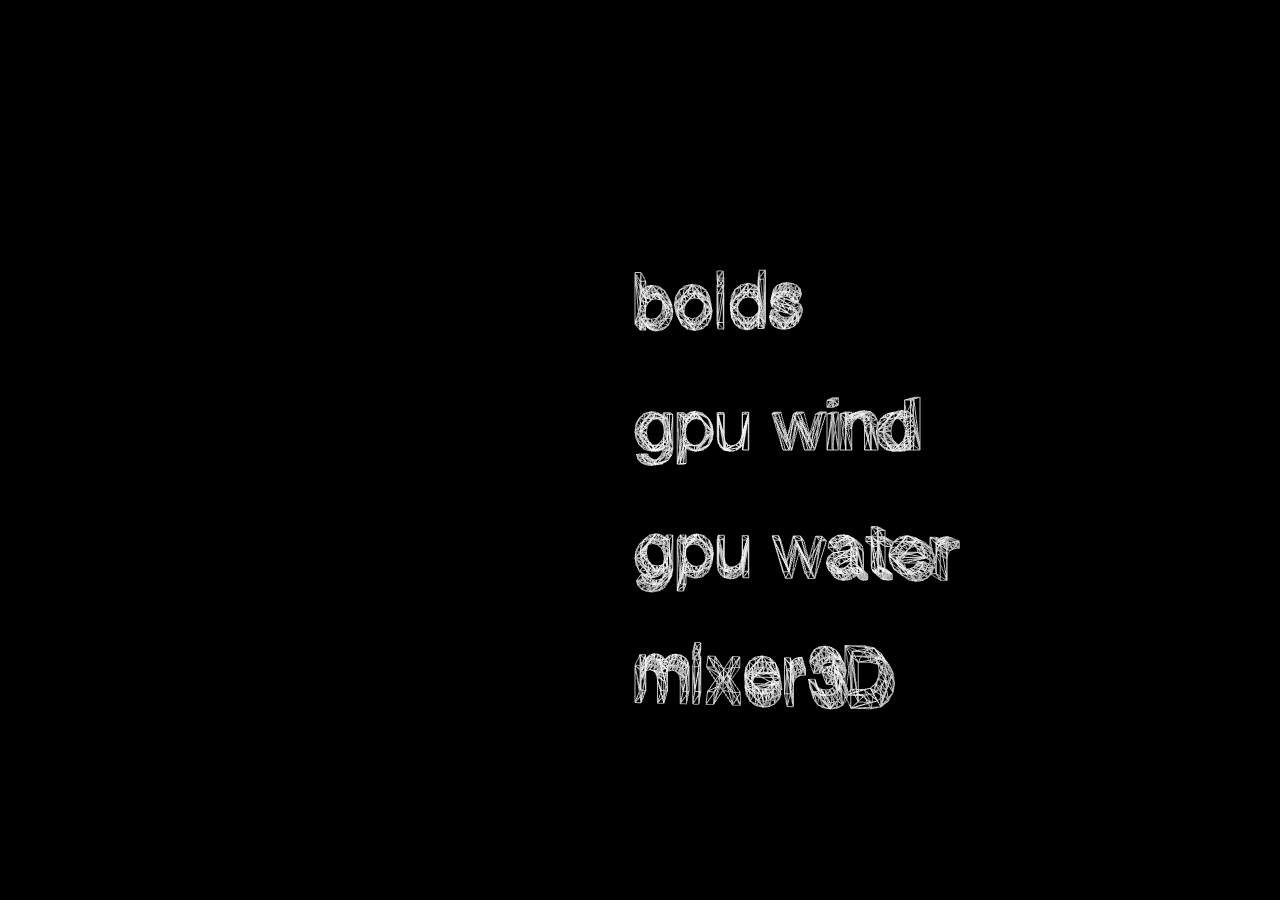
<file: index.html>
<!DOCTYPE html>
<html lang="en">
	<head>
		<meta charset="UTF-8">
		<meta name="viewport" content="width=device-width, initial-scale=1.0">
		<meta http-equiv="X-UA-Compatible" content="ie=edge">
		<link rel="icon" type="image/png" href="favicon.png">
		<title>three.js - juneda</title>
		<!-- juneda -->
	</head>
	<body style="margin: 0px;">
		<script src="libraries/three.js"></script>
		<script src="libraries/OrbitControls.js"></script>
		<script src="libraries/DragControls.js"></script>
		<script>
			var camera, orbitControls, dragControls, scene, renderer;
			var clock = new THREE.Clock();
			var width = window.innerWidth;
			var height = window.innerHeight;
			var fontLoader = new THREE.FontLoader();
			var meshes = [];

			camera = new THREE.PerspectiveCamera(50, width / height, 1, 10000);
			camera.position.set(2, 5, 20);
			camera.lookAt(0, 5, 0);
			scene = new THREE.Scene();

			var font_path = 'libraries/helvetiker_regular.typeface.json';
			fontLoader.load(font_path, function(font) {
				var boidsGeometry = new THREE.TextGeometry('boids', {font: font, size: 1, height: 1, curveSegments: 2});
				var boids = new THREE.Mesh(boidsGeometry, new THREE.MeshBasicMaterial({wireframe: true, wireframeLinewidth: 1, transparent: true, opacity: 0.5, color: 0xffffff}));
				boids.name = 'boids';
				boids.position.set(0, 7.5, 0);
				meshes.push(boids);
				scene.add(boids);
			});
			fontLoader.load(font_path, function(font) {
				var windGeometry = new THREE.TextGeometry('gpu wind', {font: font, size: 1, height: 1, curveSegments: 2});
				var wind = new THREE.Mesh(windGeometry, new THREE.MeshBasicMaterial({wireframe: true, wireframeLinewidth: 1, transparent: true, opacity: 0.5, color: 0xffffff}));
				wind.name = 'wind';
				wind.position.set(0, 5, 0);
				meshes.push(wind);
				scene.add(wind);
			});
			fontLoader.load(font_path, function(font) {
				var waterGeometry = new THREE.TextGeometry('gpu water', {font: font, size: 1, height: 1, curveSegments: 2});
				var water = new THREE.Mesh(waterGeometry, new THREE.MeshBasicMaterial({wireframe: true, wireframeLinewidth: 1, transparent: true, opacity: 0.5, color: 0xffffff}));
				water.name = 'water';
				water.position.set(0, 2.5, 0);
				meshes.push(water);
				scene.add(water);
			});
			fontLoader.load(font_path, function(font) {
				var mixer3DGeometry = new THREE.TextGeometry('mixer3D', {font: font, size: 1, height: 1, curveSegments: 2});
				var mixer3D = new THREE.Mesh(mixer3DGeometry, new THREE.MeshBasicMaterial({wireframe: true, wireframeLinewidth: 1, transparent: true, opacity: 0.5, color: 0xffffff}));
				mixer3D.name = 'mixer3D';
				mixer3D.position.set(0, 0, 0);
				meshes.push(mixer3D);
				scene.add(mixer3D);
			});

			// renderer
			renderer = new THREE.WebGLRenderer({antialias: true});
			renderer.setPixelRatio(window.devicePixelRatio);
			renderer.setSize(width, height);
			document.body.appendChild(renderer.domElement);

			// controls
			// orbitControls = new THREE.OrbitControls(camera, renderer.domElement);
			// orbitControls.target.set(0, 5, 0);
			// orbitControls.update();
			dragControls = new THREE.DragControls(meshes, camera, renderer.domElement);
			dragControls.enabled = false;

			// events
			window.addEventListener('resize', onWindowResize, false);
			dragControls.addEventListener('hoveron', onMeshHover);
			dragControls.addEventListener('hoveroff', onMeshUnhover);
			dragControls.addEventListener('dragstart', onMeshClick);

			// start animation loop
			update();

			// resize update
			function onWindowResize() {
				width = window.innerWidth;
				height = window.innerHeight;
				camera.aspect = width / height;
				camera.updateProjectionMatrix();
				renderer.setSize(width, height);
			}

			// mesh hovered
			function onMeshHover(e) {
				e.object.scale.z = 4;
			}
			// mesh hovered
			function onMeshUnhover(e) {
				e.object.scale.z = 1;
			}

			// mesh selected
			function onMeshClick(e) {
				switch(e.object.name) {
					case 'boids':
						location.href = "boids/index.html";
						break;
					case 'wind':
						location.href = "wind/index.html";
						break;
					case 'water':
						location.href = "water/index.html";
						break;
					case 'mixer3D':
						location.href = "mixer3D/index.html";
						break;
				}
				_domElement.style.cursor = 'auto';
			}

			// update scene
			function update() {
				// animation loop
				requestAnimationFrame(update);
				// render scene to canvas
				renderer.render(scene, camera);
			}
		</script>
		<!-- <span>experiments</span>
		<a href="boids/index.html" class="link">boids</a>
		<a href="wind/index.html" class="link">gpu wind</a>
		<a href="water/index.html" class="link">gpu water</a>
		<a href="mixer3D/index.html" class="link">mixer3D</a> -->
	</body>
</html>
</file>
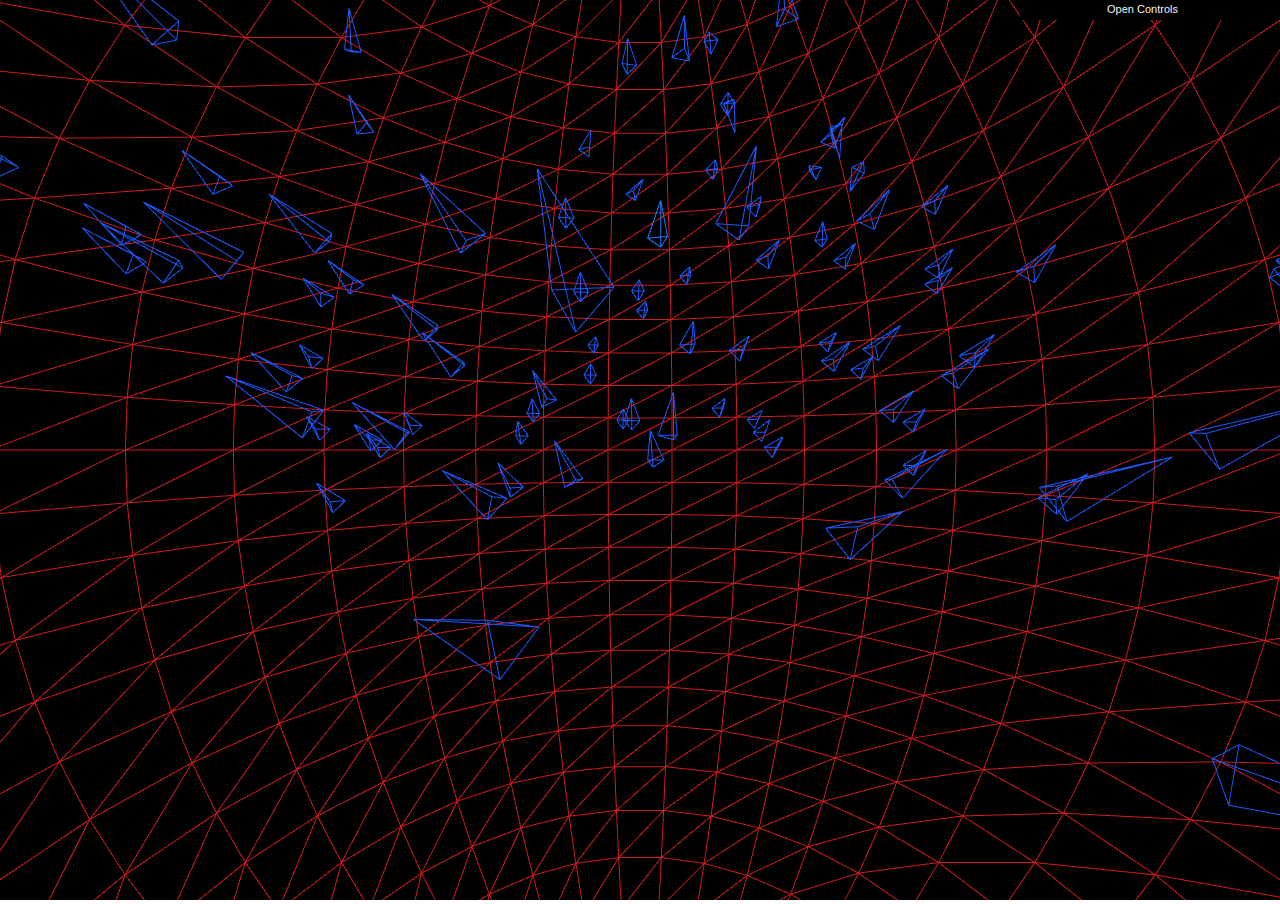
<file: boids/index.html>
<!DOCTYPE html>
<html lang="en">
	<head>
		<meta charset="UTF-8">
		<meta name="viewport" content="width=device-width, initial-scale=1.0">
		<meta http-equiv="X-UA-Compatible" content="ie=edge">
		<title>boids</title>
	</head>
	<body>
		<style>
			body{
				margin: 0;
				padding: 0;
				width: 100%;
			}
			canvas{
				width: 100%;
				height: 100%;
				cursor: grab;
			}
		</style>
		<script src="../libraries/dat.gui.js"></script>
		<script src="../libraries/three.js"></script>
		<script src="../libraries/OrbitControls.js"></script>
		<script>
		// GUI initialization
		var ConfigGUI = function() {
		  this.experiment = 'boidsphere';
		  this.speed = 0.008;
		  this.sight_range = 0.32;
		  this.avoidance_distance = 0.16;
		  this.confinement = 0.86;
		  this.alignment = 0.6;
		  this.cohesion = 0.4;
		  this.separation = 0.6;
		  this.flock = 128;
		  this.randomize = true;
		};
		var gui = new ConfigGUI();
		window.onload = function() {
		  var datgui = new dat.GUI();
		  datgui.add(gui, 'experiment');
		  datgui.add(gui, 'speed', 0.0008, 0.032);
		  datgui.add(gui, 'sight_range', 0.1, 1.6);
		  datgui.add(gui, 'avoidance_distance', 0.001, 0.5);
		  // datgui.add(gui, 'confinement', 0, 1);
		  datgui.add(gui, 'alignment', 0, 1);
		  datgui.add(gui, 'cohesion', 0, 1);
		  datgui.add(gui, 'separation', 0, 1);
		  datgui.add(gui, 'flock', 16, 512);
		  datgui.add(gui, 'randomize');
		  datgui.close();
		};
		// scene setup
		var scene = new THREE.Scene();
		var camera = new THREE.PerspectiveCamera(75, window.innerWidth / window.innerHeight, 0.1, 1000);
		var renderer = new THREE.WebGLRenderer({ antialias: true });
		var controls;

		renderer.setSize(window.innerWidth, window.innerHeight);
		document.body.appendChild(renderer.domElement);
		controls = new THREE.OrbitControls(camera, renderer.domElement);

		// window resizer
		window.addEventListener('resize',function(){
			var width = window.innerWidth;
			var height = window.innerHeight;
			renderer.setSize(width,height);
			camera.aspect = width / height;
			camera.updateProjectionMatrix();
		});
		// camera
		camera.position.z = 0.8;
		camera.position.y = 0.0;

		// sphere
		var geometry = new THREE.SphereGeometry(1, 32, 32);
		var material1 = new THREE.MeshBasicMaterial({color: 0xcc1c1c, wireframe: true});
		var sphere = new THREE.Mesh(geometry, material1);
		scene.add(sphere);

		// boids
		var coneGeometry = new THREE.ConeGeometry(0.016, 0.064, 3, 1, true);
		var coneMaterial0 = new THREE.MeshBasicMaterial({color: 0x1c7afa, wireframe: true});
		var coneMaterial1 = new THREE.MeshBasicMaterial({color: 0x1c58fa, wireframe: true});
		var cone = new THREE.Mesh(coneGeometry, coneMaterial1);
		var boids = [];
		class Boid {
			constructor(name, mesh, arrowM, x, y, z, speed, speedF) {
				this.boidName = name;
				this.mesh = mesh;
				this.arrowMesh = arrowM;
				this.mesh.translateX(x);
				this.mesh.translateY(y);
				this.mesh.translateZ(z);
				this.arrowMesh.translateX(x);
				this.arrowMesh.translateY(y);
				this.arrowMesh.translateZ(z);
				this.speed = speed;
				this.speedFactor = speedF;
			}
		}
		// flock functions
		var rand = function() { return (Math.random() - 0.5) * 0.96 }  			// random position within sphere
		var CreateFlock = function() {
			boids = [];
			var flock = gui.flock;
			// for 0 until flock-1 add a boid
			for (var i = 0; i < flock; i++) {
				// create boid (0 is special case (GREEN at 0,0,0))
				if ( i == 0) {
					boids[i] =  new Boid(i, new THREE.Mesh(coneGeometry, coneMaterial0), new THREE.ArrowHelper(new THREE.Vector3(0,1,0), new THREE.Vector3(), 0.09), 0.01, 0, 0, gui.speed, (rand() / 100))
				} else {
					boids[i] = new Boid(i, new THREE.Mesh(coneGeometry, coneMaterial1), new THREE.ArrowHelper(new THREE.Vector3(0,1,0), new THREE.Vector3(), 0.09), rand(), rand(), rand(), gui.speed, (rand() / 100))
				}
				scene.add(boids[i].mesh);
				// scene.add(boids[i].arrowMesh);								// DEBUGGING: show direction arrow
			}
		}
		var UpdateFlock = function() {
			if (boids.length < Number(gui.flock).toFixed(0)) {					// add boids
				var new_boid = new Boid(boids.length, new THREE.Mesh(coneGeometry, coneMaterial1), new THREE.ArrowHelper(new THREE.Vector3(0,1,0), new THREE.Vector3(), 0.09), rand() * Number(gui.randomize), rand() * Number(gui.randomize), rand() * Number(gui.randomize), gui.speed, (rand() / 100));
				boids.push(new_boid);
				scene.add(new_boid.mesh);
			} else if (boids.length > Number(gui.flock).toFixed(0)) {			// remove boids
				scene.remove(boids.pop().mesh);
			}
		}
		CreateFlock();															// instance boids

		// boid parameters
		var sight_range = gui.sight_range;
		var avoidance_distance = gui.avoidance_distance;
		var deflection_factor = gui.confinement;
		var alignment_factor = gui.alignment;
		var cohesion_factor = gui.cohesion;
		var separation_factor = gui.separation;

		// boid variables
		var position = new THREE.Vector3();
		var avg_direction = new THREE.Vector3();
		var avg_position = new THREE.Vector3();
		var avg_position_crowd = new THREE.Vector3();
		var x_axis = new THREE.Vector3();
		var y_axis = new THREE.Vector3();
		var z_axis = new THREE.Vector3();
		var direction = new THREE.Vector3();
		var deflection = new THREE.Vector3();
		var center = new THREE.Vector3();
		var neighbor_count = 1;
		var crowd_count = 1;
		// animation logic ticks
		var update = function(){
			UpdateFlock();
			sight_range = gui.sight_range;
			avoidance_distance = gui.avoidance_distance;
			deflection_factor = gui.confinement;
			alignment_factor = gui.alignment;
			cohesion_factor = gui.cohesion;
			separation_factor = gui.separation;
			// for every boid
			for (var i = 0; i < boids.length; i++) {
				boids[i].speed = gui.speed;
				position = boids[i].mesh.position.clone();
				avg_position = boids[i].mesh.position.clone();
				avg_position_crowd = boids[i].mesh.position.clone();
				// check every other boid if within neighbor distance and add direction and position vectors
				for (var j = 0; j < boids.length; j++) {
					if (i != j) { 												// skip self-check
						var neighbor_position = boids[j].mesh.position.clone();
						var distance = position.distanceTo(neighbor_position);
						if (distance < sight_range) {
							boids[j].mesh.matrix.extractBasis(x_axis, y_axis, z_axis);
							avg_direction.add(y_axis);
							avg_position.add(neighbor_position);
							neighbor_count++;
							// and if within avoidance distance
							if (distance < avoidance_distance) {
								avg_position_crowd.add(neighbor_position);
								crowd_count++;
							}
						}
					}
				}

				// calculate averages and normalize vectors to handle all direction operations (boid rules) in unit vectors
				avg_direction.divideScalar(neighbor_count);
				avg_position.divideScalar(neighbor_count);
				avg_position_crowd.divideScalar(crowd_count);
				avg_position.sub(position);										// get vector from current position to average neighbor position
				avg_position_crowd.sub(position);								// vector to average crowd position
				avg_direction.normalize();
				avg_position.normalize();
				avg_position_crowd.normalize();

				// boid rules: create direction vector, apply boid rule transformations to it and use it to update boid's orientation
				// forward movement
				boids[i].mesh.translateY(boids[i].speed + boids[i].speedFactor);
				boids[i].arrowMesh.translateY(boids[i].speed + boids[i].speedFactor);
				position = boids[i].mesh.position.clone();						// update position variable after forward translation
				// sphere confinement
				boids[i].mesh.matrix.extractBasis(x_axis, y_axis, z_axis);
				direction = y_axis.clone();										// get direction vector (normalized)
				// sphere confinement
				if (position.distanceTo(center) > 0.88) {
					deflection = position.clone();
					deflection.sub(center);
					deflection.normalize();
					deflection.negate();
					deflection.lerp(y_axis, deflection.distanceTo(y_axis) * (1 - deflection_factor));
					// deflection.lerp(y_axis, deflection.distanceTo(y_axis) * deflection_factor);
					direction.add(deflection);
				}
				// alignment
				avg_direction.lerp(y_axis, (1 - avg_direction.distanceTo(y_axis)) * alignment_factor);
				direction.add(avg_direction);									// align with neighbors
				// cohesion
				avg_position.lerp(y_axis, (1 - avg_position.distanceTo(y_axis)) * cohesion_factor);
				direction.add(avg_position);									// move to neighbor center
				// separation
				avg_position_crowd.lerp(y_axis, (1 - avg_position_crowd.distanceTo(y_axis)) * separation_factor);
				avg_position_crowd.negate();
				direction.add(avg_position_crowd);								// move away from tight crowds
				// reorientation
				direction.normalize();
				direction.lerp(y_axis, direction.distanceTo(y_axis));  			// interpolate updated direction with current direction
				avg_direction.copy(direction);									// DEBUGGING
				direction.add(position);										// add position (world coordinates) to unit direction vector
				if (position.distanceTo(center) > 0.96) { direction.copy(center) }
				boids[i].mesh.lookAt(direction);								// reorient boid
				boids[i].mesh.rotateX(1.57);									// rotate to align cone mesh with z-axis



				// DEBUGGING (direction arrow)
				direction.normalize();
				boids[i].arrowMesh.setDirection(avg_direction);
				boids[i].arrowMesh.position.copy(position);
			}
			// sphere rotation
			sphere.rotateY(0.002);
		};

		// objects to screen
		var render = function(){
			renderer.render(scene, camera);
		};

		// tick/render loop
		var loop = function(){
			requestAnimationFrame(loop);
			update();
			render();
		}
		loop();
		</script>
	</body>
</html>
</file>
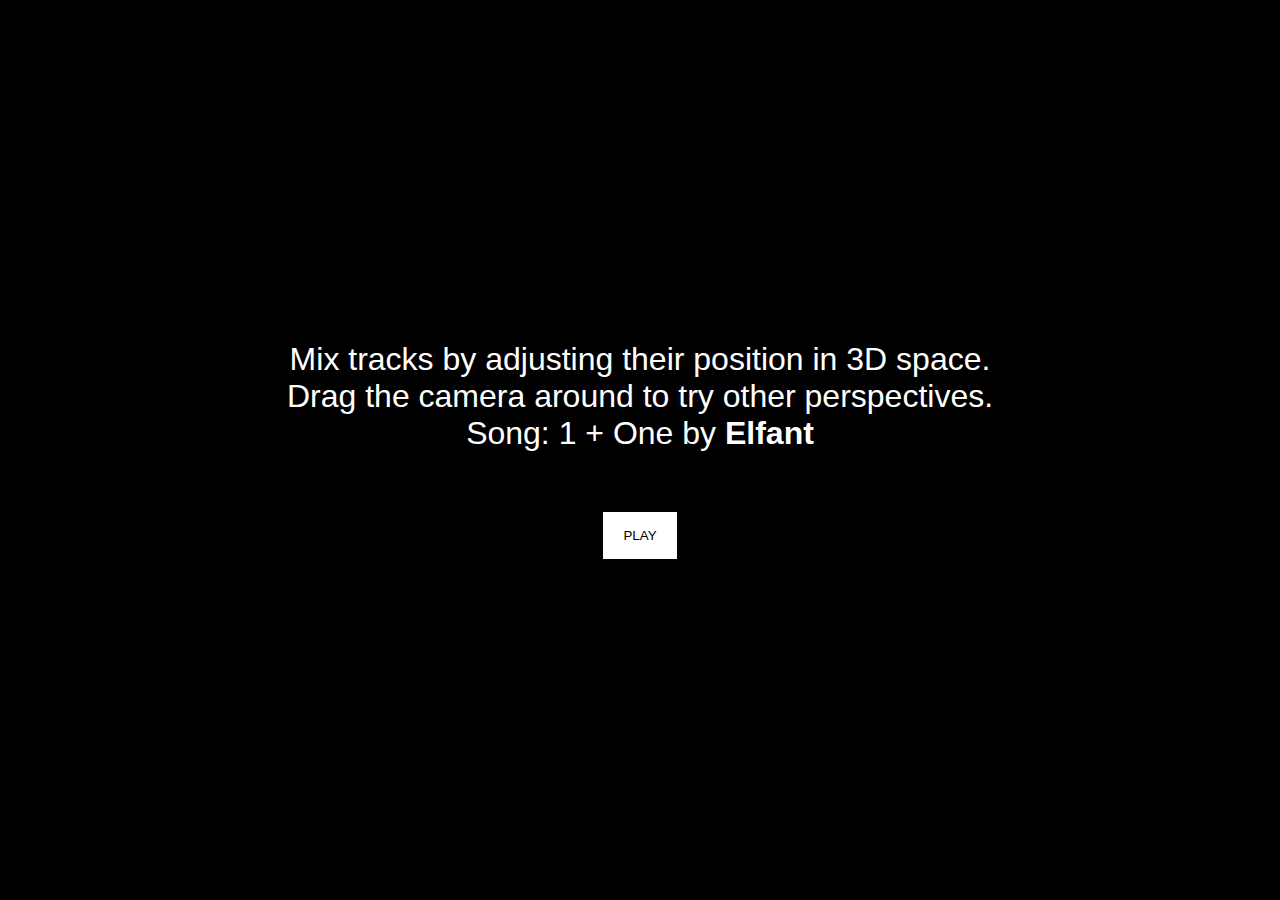
<file: mixer3D/index.html>
<!DOCTYPE html>
<html lang="en">
	<head>
		<meta charset="UTF-8">
		<meta name="viewport" content="width=device-width, initial-scale=1.0">
		<meta http-equiv="X-UA-Compatible" content="ie=edge">
		<link rel="icon" type="image/png" href="favicon.png">
		<link type="text/css" rel="stylesheet" href="style.css">
		<title>mixer3D</title>
		<!-- juneda -->
	</head>
	<body>
		<script src="../libraries/three.js"></script>
		<script src="../libraries/OrbitControls.js"></script>
		<script src="../libraries/DragControls.js"></script>
		<div id="overlay">
			<div id="introContainer">
			<div class="intro">Mix tracks by adjusting their position in 3D space.</div>
			<div class="intro">Drag the camera around to try other perspectives.</div>
			<div class="intro">Song: 1 + One by <a href="https://soundcloud.com/user9860438/3-1-one-3">Elfant</a></div>
			</div>
			<button id="startButton">Wait</button>
		</div>
		<script>
			// setup variables
			THREE.Cache.enabled = true;
			var camera, orbitControls, dragControls, scene, renderer;
			var clock = new THREE.Clock();
			var width = window.innerWidth;
			var height = window.innerHeight;
			var meshes = [];

			var startButton = document.getElementById('startButton');
			startButton.disabled = true;
			startButton.addEventListener('click', init);

			var fontLoader = new THREE.FontLoader();

			// scene setup
			camera = new THREE.PerspectiveCamera(50, window.innerWidth / window.innerHeight, 1, 10000);
			camera.position.set(36, 36, 0);
			var listener = new THREE.AudioListener();
			camera.add(listener);
			scene = new THREE.Scene();

			// soundstage
			var floor = new THREE.GridHelper(100, 10, 0x888888, 0x888888);
			var back = new THREE.GridHelper(100, 10, 0x888888, 0x888888);
			var left = new THREE.GridHelper(100, 10, 0x888888, 0x888888);
			var right = new THREE.GridHelper(100, 10, 0x888888, 0x888888);
			back.position.y = 50;
			back.position.x = -50;
			back.rotateZ(1.5708);
			left.position.y = 50;
			left.position.z = 50;
			left.rotateX(1.5708);
			right.position.y = 50;
			right.position.z = -50;
			right.rotateX(1.5708);
			scene.add(floor);
			scene.add(back);
			scene.add(left);
			scene.add(right);

			// track meshes
			var sphere = new THREE.SphereBufferGeometry(2, 32, 16);
			// BASS.oga
			var mesh1 = new THREE.Mesh(sphere, new THREE.MeshBasicMaterial({transparent: true, opacity: 0.86, color: 0xd600ff}));
			mesh1.position.set(-15, 12, 5);
			mesh1.name = 'BASS';
			meshes.push(mesh1);
			scene.add(mesh1);
			// AC GTR R.oga
			var mesh2 = new THREE.Mesh(sphere, new THREE.MeshBasicMaterial({transparent: true, opacity: 0.86, color: 0xbd00ff}));
			mesh2.position.set(5, 15, -30);
			mesh2.name = 'AC GTR R';
			meshes.push(mesh2);
			scene.add(mesh2);
			// AC GTR L.oga
			var mesh3 = new THREE.Mesh(sphere, new THREE.MeshBasicMaterial({transparent: true, opacity: 0.86, color: 0xbd00ff}));
			mesh3.position.set(5, 15, 30);
			mesh3.name = 'AC GTR L';
			meshes.push(mesh3);
			scene.add(mesh3);
			// BAGPIPE.oga
			var mesh4 = new THREE.Mesh(sphere, new THREE.MeshBasicMaterial({transparent: true, opacity: 0.86, color: 0x001eff}));
			mesh4.position.set(-20, 18, -8);
			mesh4.name = 'BAGPIPE';
			meshes.push(mesh4);
			scene.add(mesh4);
			// DRONES.oga
			var mesh5 = new THREE.Mesh(sphere, new THREE.MeshBasicMaterial({transparent: true, opacity: 0.86, color: 0x001eff}));
			mesh5.position.set(-25, 22, 12);
			mesh5.name = 'DRONES';
			meshes.push(mesh5);
			scene.add(mesh5);
			// ELEC GTR.oga
			var mesh6 = new THREE.Mesh(sphere, new THREE.MeshBasicMaterial({transparent: true, opacity: 0.86, color: 0xd600ff}));
			mesh6.position.set(-10, 15, -15);
			mesh6.name = 'ELEC GTR';
			meshes.push(mesh6);
			scene.add(mesh6);
			// FX SONG.oga
			var mesh7 = new THREE.Mesh(sphere, new THREE.MeshBasicMaterial({transparent: true, opacity: 0.86, color: 0x00b8ff}));
			mesh7.position.set(-15, 15, 15);
			mesh7.name = 'FX SONG';
			meshes.push(mesh7);
			scene.add(mesh7);
			// REVERB.oga
			var mesh8 = new THREE.Mesh(sphere, new THREE.MeshBasicMaterial({transparent: true, opacity: 0.86, color: 0x00b8ff}));
			mesh8.position.set(-40, 15, 0);
			mesh8.name = 'REVERB';
			meshes.push(mesh8);
			scene.add(mesh8);
			// DELAY.oga
			var mesh9 = new THREE.Mesh(sphere, new THREE.MeshBasicMaterial({transparent: true, opacity: 0.86, color: 0x00b8ff}));
			mesh9.position.set(5, 15, -5);
			mesh9.name = 'DELAY';
			meshes.push(mesh9);
			scene.add(mesh9);
			// VOC L.oga
			var mesh10 = new THREE.Mesh(sphere, new THREE.MeshBasicMaterial({transparent: true, opacity: 0.86, color: 0x00ff9f}));
			mesh10.position.set(-5, 18, 22);
			mesh10.name = 'VOC L';
			meshes.push(mesh10);
			scene.add(mesh10);
			// VOC R.oga
			var mesh11 = new THREE.Mesh(sphere, new THREE.MeshBasicMaterial({transparent: true, opacity: 0.86, color: 0x00ff9f}));
			mesh11.position.set(-5, 13, -22);
			mesh11.name = 'VOC R';
			meshes.push(mesh11);
			scene.add(mesh11);
			// VOC.oga
			var mesh12 = new THREE.Mesh(sphere, new THREE.MeshBasicMaterial({transparent: true, opacity: 0.86, color: 0x00ff9f}));
			mesh12.position.set(15, 15, 0);
			mesh12.name = 'VOC';
			meshes.push(mesh12);
			scene.add(mesh12);

			// load tracks and assign to meshes
			var manager = new THREE.LoadingManager();
			manager.onLoad = function() {
				startButton.innerText = 'Play';
				startButton.disabled = false;
				console.log('Loading done!');
			};
			var audioLoader = new THREE.AudioLoader(manager);
			var sound1 = new THREE.PositionalAudio(listener);
			audioLoader.load('oneplusoneoga/BASS.oga', function(buffer) {
				sound1.setBuffer(buffer);
				sound1.setRefDistance(32);
			});
			mesh1.add(sound1);
			var sound2 = new THREE.PositionalAudio(listener);
			audioLoader.load('oneplusoneoga/AC GTR R.oga', function(buffer) {
				sound2.setBuffer(buffer);
				sound2.setRefDistance(32);
			});
			mesh2.add(sound2);
			var sound3 = new THREE.PositionalAudio(listener);
			audioLoader.load('oneplusoneoga/AC GTR L.oga', function(buffer) {
				sound3.setBuffer(buffer);
				sound3.setRefDistance(32);
			});
			mesh3.add(sound3);
			var sound4 = new THREE.PositionalAudio(listener);
			audioLoader.load('oneplusoneoga/BAGPIPE.oga', function(buffer) {
				sound4.setBuffer(buffer);
				sound4.setRefDistance(32);
			});
			mesh4.add(sound4);
			var sound5 = new THREE.PositionalAudio(listener);
			audioLoader.load('oneplusoneoga/DRONES.oga', function(buffer) {
				sound5.setBuffer(buffer);
				sound5.setRefDistance(32);
			});
			mesh5.add(sound5);
			var sound6 = new THREE.PositionalAudio(listener);
			audioLoader.load('oneplusoneoga/ELEC GTR.oga', function(buffer) {
				sound6.setBuffer(buffer);
				sound6.setRefDistance(32);
			});
			mesh6.add(sound6);
			var sound7 = new THREE.PositionalAudio(listener);
			audioLoader.load('oneplusoneoga/FX SONG.oga', function(buffer) {
				sound7.setBuffer(buffer);
				sound7.setRefDistance(32);
			});
			mesh7.add(sound7);
			var sound8 = new THREE.PositionalAudio(listener);
			audioLoader.load('oneplusoneoga/REVERB.oga', function(buffer) {
				sound8.setBuffer(buffer);
				sound8.setRefDistance(32);
			});
			mesh8.add(sound8);
			var sound9 = new THREE.PositionalAudio(listener);
			audioLoader.load('oneplusoneoga/DELAY.oga', function(buffer) {
				sound9.setBuffer(buffer);
				sound9.setRefDistance(32);
			});
			mesh9.add(sound9);
			var sound10 = new THREE.PositionalAudio(listener);
			audioLoader.load('oneplusoneoga/VOC L.oga', function(buffer) {
				sound10.setBuffer(buffer);
				sound10.setRefDistance(32);
			});
			mesh10.add(sound10);
			var sound11 = new THREE.PositionalAudio(listener);
			audioLoader.load('oneplusoneoga/VOC R.oga', function(buffer) {
				sound11.setBuffer(buffer);
				sound11.setRefDistance(32);
			});
			mesh11.add(sound11);
			var sound12 = new THREE.PositionalAudio(listener);
			audioLoader.load('oneplusoneoga/VOC.oga', function(buffer) {
				sound12.setBuffer(buffer);
				sound12.setRefDistance(32);
			});
			mesh12.add(sound12);
			var sound13 = new THREE.PositionalAudio(listener);
			audioLoader.load('oneplusoneoga/BAGPIPE_SOLO.oga', function(buffer) {
				sound13.setBuffer(buffer);
				sound13.setRefDistance(32);
			});
			mesh4.add(sound13);
			var sound14 = new THREE.PositionalAudio(listener);
			audioLoader.load('oneplusoneoga/ELEC_GTR_FX.oga', function(buffer) {
				sound14.setBuffer(buffer);
				sound14.setRefDistance(32);
			});
			mesh6.add(sound14);

			// track names
			var font_path = '../libraries/helvetiker_regular.typeface.json';
			fontLoader.load(font_path, function(font) {
				var nameGeometry1 = new THREE.TextGeometry(mesh1.name, {font: font, size: 1, height: 0, curveSegments: 3});
				var name1 = new THREE.Mesh(nameGeometry1, new THREE.MeshBasicMaterial({visible: false, color: 0xffffff}));
				name1.position.set(2, 2, 0);
				mesh1.add(name1);
			});
			fontLoader.load(font_path, function(font) {
				var nameGeometry2 = new THREE.TextGeometry(mesh2.name, {font: font, size: 1, height: 0, curveSegments: 3});
				var name2 = new THREE.Mesh(nameGeometry2, new THREE.MeshBasicMaterial({visible: false, color: 0xffffff}));
				name2.position.set(2, 2, 0);
				mesh2.add(name2);
			});
			fontLoader.load(font_path, function(font) {
				var nameGeometry3 = new THREE.TextGeometry(mesh3.name, {font: font, size: 1, height: 0, curveSegments: 3});
				var name3 = new THREE.Mesh(nameGeometry3, new THREE.MeshBasicMaterial({visible: false, color: 0xffffff}));
				name3.position.set(2, 2, 0);
				mesh3.add(name3);
			});
			fontLoader.load(font_path, function(font) {
				var nameGeometry4 = new THREE.TextGeometry(mesh4.name, {font: font, size: 1, height: 0, curveSegments: 3});
				var name4 = new THREE.Mesh(nameGeometry4, new THREE.MeshBasicMaterial({visible: false, color: 0xffffff}));
				name4.position.set(2, 2, 0);
				mesh4.add(name4);
			});
			fontLoader.load(font_path, function(font) {
				var nameGeometry5 = new THREE.TextGeometry(mesh5.name, {font: font, size: 1, height: 0, curveSegments: 3});
				var name5 = new THREE.Mesh(nameGeometry5, new THREE.MeshBasicMaterial({visible: false, color: 0xffffff}));
				name5.position.set(2, 2, 0);
				mesh5.add(name5);
			});
			fontLoader.load(font_path, function(font) {
				var nameGeometry6 = new THREE.TextGeometry(mesh6.name, {font: font, size: 1, height: 0, curveSegments: 3});
				var name6 = new THREE.Mesh(nameGeometry6, new THREE.MeshBasicMaterial({visible: false, color: 0xffffff}));
				name6.position.set(2, 2, 0);
				mesh6.add(name6);
			});
			fontLoader.load(font_path, function(font) {
				var nameGeometry7 = new THREE.TextGeometry(mesh7.name, {font: font, size: 1, height: 0, curveSegments: 3});
				var name7 = new THREE.Mesh(nameGeometry7, new THREE.MeshBasicMaterial({visible: false, color: 0xffffff}));
				name7.position.set(2, 2, 0);
				mesh7.add(name7);
			});
			fontLoader.load(font_path, function(font) {
				var nameGeometry8 = new THREE.TextGeometry(mesh8.name, {font: font, size: 1, height: 0, curveSegments: 3});
				var name8 = new THREE.Mesh(nameGeometry8, new THREE.MeshBasicMaterial({visible: false, color: 0xffffff}));
				name8.position.set(2, 2, 0);
				mesh8.add(name8);
			});
			fontLoader.load(font_path, function(font) {
				var nameGeometry8 = new THREE.TextGeometry(mesh8.name, {font: font, size: 1, height: 0, curveSegments: 3});
				var name8 = new THREE.Mesh(nameGeometry8, new THREE.MeshBasicMaterial({visible: false, color: 0xffffff}));
				name8.position.set(2, 2, 0);
				mesh8.add(name8);
			});
			fontLoader.load(font_path, function(font) {
				var nameGeometry9 = new THREE.TextGeometry(mesh9.name, {font: font, size: 1, height: 0, curveSegments: 3});
				var name9 = new THREE.Mesh(nameGeometry9, new THREE.MeshBasicMaterial({visible: false, color: 0xffffff}));
				name9.position.set(2, 2, 0);
				mesh9.add(name9);
			});
			fontLoader.load(font_path, function(font) {
				var nameGeometry10 = new THREE.TextGeometry(mesh10.name, {font: font, size: 1, height: 0, curveSegments: 3});
				var name10 = new THREE.Mesh(nameGeometry10, new THREE.MeshBasicMaterial({visible: false, color: 0xffffff}));
				name10.position.set(2, 2, 0);
				mesh10.add(name10);
			});
			fontLoader.load(font_path, function(font) {
				var nameGeometry11 = new THREE.TextGeometry(mesh11.name, {font: font, size: 1, height: 0, curveSegments: 3});
				var name11 = new THREE.Mesh(nameGeometry11, new THREE.MeshBasicMaterial({visible: false, color: 0xffffff}));
				name11.position.set(2, 2, 0);
				mesh11.add(name11);
			});
			fontLoader.load(font_path, function(font) {
				var nameGeometry12 = new THREE.TextGeometry(mesh12.name, {font: font, size: 1, height: 0, curveSegments: 3});
				var name12 = new THREE.Mesh(nameGeometry12, new THREE.MeshBasicMaterial({visible: false, color: 0xffffff}));
				name12.position.set(2, 2, 0);
				mesh12.add(name12);
			});

			// track analyzers
			var analyser1 = new THREE.AudioAnalyser(sound1, 256);
			var analyser2 = new THREE.AudioAnalyser(sound2, 256);
			var analyser3 = new THREE.AudioAnalyser(sound3, 256);
			var analyser4 = new THREE.AudioAnalyser(sound4, 256);
			var analyser5 = new THREE.AudioAnalyser(sound5, 256);
			var analyser6 = new THREE.AudioAnalyser(sound6, 256);
			var analyser7 = new THREE.AudioAnalyser(sound7, 256);
			var analyser8 = new THREE.AudioAnalyser(sound8, 256);
			var analyser9 = new THREE.AudioAnalyser(sound9, 256);
			var analyser10 = new THREE.AudioAnalyser(sound10, 256);
			var analyser11 = new THREE.AudioAnalyser(sound11, 256);
			var analyser12 = new THREE.AudioAnalyser(sound12, 256);
			var analyser13 = new THREE.AudioAnalyser(sound13, 256);
			var analyser14 = new THREE.AudioAnalyser(sound14, 256);

			// initialize playback
			function init() {
				// remove overlay
				var overlay = document.getElementById('overlay');
				overlay.remove();

				// start playback
				listener.context.resume();
				meshes.forEach((item, i) => {
					item.children.forEach((child, j) => {
						if (child.type == "Audio") {
							child.play();
						}
					});
				});

				// renderer
				renderer = new THREE.WebGLRenderer({antialias: true});
				renderer.setPixelRatio(window.devicePixelRatio);
				renderer.setSize(window.innerWidth, window.innerHeight);
				document.body.appendChild(renderer.domElement);

				// controls
				orbitControls = new THREE.OrbitControls(camera, renderer.domElement);
				orbitControls.target.set(0, 15, 0);
				orbitControls.update();
				dragControls = new THREE.DragControls(meshes, camera, renderer.domElement);

				// events
				window.addEventListener('resize', onWindowResize, false);

				dragControls.addEventListener('dragstart', function(e) {
					orbitControls.enabled = false;
					if (e.object.name != ""){
						dragControls.enabled = true;
					} else {
						dragControls.enabled = false;
						renderer.domElement.style.cursor = 'auto';
					}
				});
				dragControls.addEventListener('dragend', function(e) {
					orbitControls.enabled = true;
				});

				dragControls.addEventListener('hoveron', function(e) {
					if (e.object.name != "") {
						// disable other mesh names
						e.object.children.forEach((item, i) => {
							if (item.type == "Mesh") {
								item.lookAt(new THREE.Vector3(1000, 0, 0));
								item.material.visible = true;
							}
						});
						// disable other mesh names
						scene.children.forEach((item, i) => {
							item.children.forEach((child, j) => {
								if (item.type == "Mesh" && child.type == "Mesh" && e.object.name != item.name) {
									child.material.visible = false;
								}
							});
						});
					}
				});
				dragControls.addEventListener('hoveroff', function(e) {
					if (e.object.name != "") {
						e.object.children.forEach((item, i) => {
							if (item.type == "Mesh") {
								item.material.visible = false;
							}
						});
					}
				});

				// start render loop
				update();
			}

			// resize update
			function onWindowResize() {
				width = window.innerWidth;
				height = window.innerHeight;
				camera.aspect = width / height;
				camera.updateProjectionMatrix();
				renderer.setSize(width, height);
			}

			// update scene
			function update() {
				// calculate mesh scale and opacity
				var avg1 = 1 + analyser1.getAverageFrequency() / 60;
				var opc1 = 0.6 + (avg1 - 1.0);
				mesh1.scale.set(avg1, avg1, avg1);
				mesh1.material.opacity = opc1;
				var avg2 = 1 + analyser2.getAverageFrequency() / 60;
				var opc2 = 0.6 + (avg2 - 1.0);
				mesh2.scale.set(avg2, avg2, avg2);
				mesh2.material.opacity = opc2;
				var avg3 = 1 + analyser3.getAverageFrequency() / 60;
				var opc3 = 0.6 + (avg3 - 1.0);
				mesh3.scale.set(avg3, avg3, avg3);
				mesh3.material.opacity = opc3;
				var avg4 = 1 + analyser4.getAverageFrequency() / 60;
				var opc4 = 0.6 + (avg4 - 1.0);
				mesh4.scale.set(avg4, avg4, avg4);
				mesh4.material.opacity = opc4;
				var avg5 = 1 + analyser5.getAverageFrequency() / 60;
				var opc5 = 0.6 + (avg5 - 1.0);
				mesh5.scale.set(avg5, avg5, avg5);
				mesh5.material.opacity = opc5;
				var avg6 = 1 + analyser6.getAverageFrequency() / 60;
				var opc6 = 0.6 + (avg6 - 1.0);
				mesh6.scale.set(avg6, avg6, avg6);
				mesh6.material.opacity = opc6;
				var avg7 = 1 + analyser7.getAverageFrequency() / 60;
				var opc7 = 0.6 + (avg7 - 1.0);
				mesh7.scale.set(avg7, avg7, avg7);
				mesh7.material.opacity = opc7;
				var avg8 = 1 + analyser8.getAverageFrequency() / 60;
				var opc8 = 0.6 + (avg8 - 1.0);
				mesh8.scale.set(avg8, avg8, avg8);
				mesh8.material.opacity = opc8;
				var avg9 = 1 + analyser9.getAverageFrequency() / 60;
				var opc9 = 0.6 + (avg9 - 1.0);
				mesh9.scale.set(avg9, avg9, avg9);
				mesh9.material.opacity = opc9;
				var avg10 = 1 + analyser10.getAverageFrequency() / 60;
				var opc10 = 0.6 + (avg10 - 1.0);
				mesh10.scale.set(avg10, avg10, avg10);
				mesh10.material.opacity = opc10;
				var avg11 = 1 + analyser11.getAverageFrequency() / 60;
				var opc11 = 0.6 + (avg11 - 1.0);
				mesh11.scale.set(avg11, avg11, avg11);
				mesh11.material.opacity = opc11;
				var avg12 = 1 + analyser12.getAverageFrequency() / 60;
				var opc12 = 0.6 + (avg12 - 1.0);
				mesh12.scale.set(avg12, avg12, avg12);
				mesh12.material.opacity = opc12;
				var avg13 = mesh4.scale.x + analyser13.getAverageFrequency() / 60;
				var opc13 = mesh4.material.opacity + (avg13 - 1.0);
				mesh4.scale.set(avg13, avg13, avg13);
				mesh4.material.opacity = opc13;
				var avg14 = mesh6.scale.x + analyser14.getAverageFrequency() / 60;
				var opc14 = mesh6.material.opacity + (avg14 - 1.0);
				mesh6.scale.set(avg14, avg14, avg14);
				mesh6.material.opacity = opc14;

				// animation loop
				requestAnimationFrame(update);
				// render scene to canvas
				renderer.render(scene, camera);
			}
		</script>
	</body>
</html>
</file>
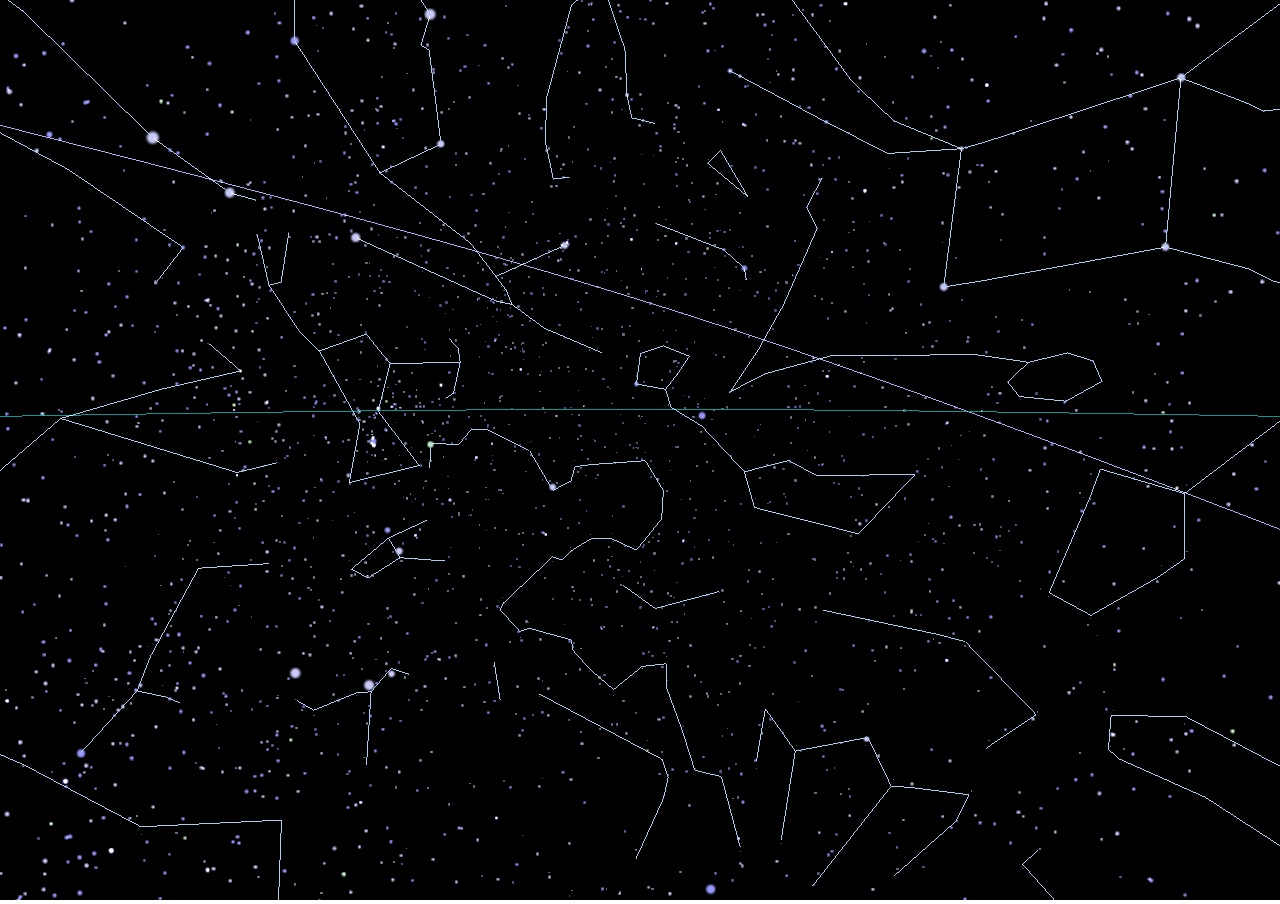
<file: starmap/index.html>
<!DOCTYPE html>
<html lang="en">
	<head>
		<meta charset="UTF-8">
		<meta name="viewport" content="width=device-width, initial-scale=1.0">
		<meta http-equiv="X-UA-Compatible" content="ie=edge">
		<title>starmap</title>
		<!-- juneda -->
	</head>
	<body>
		<style>
			body{overflow: hidden; margin: 0; padding: 0; width: 100%;}
			canvas{width: 100%; height: 100%;}
		</style>
		<script src="three.js"></script>
		<script src="OrbitControls.js"></script>
		<script src="OBJLoader.js"></script>
		<!-- sphere shaders -->
		<script type="x-shader/x-vertex" id="sphereVertexShader">
			// to fragment shader
			varying vec2 vUv;

			void main() {
				vUv = uv;
				gl_Position = projectionMatrix * viewMatrix * modelMatrix * vec4(position, 1.0);
			}
		</script>
		<script type="x-shader/x-fragment" id="sphereFragmentShader">
			uniform vec2 resolution;
			// from vertex shader
			varying vec2 vUv; // mesh uv coordinates

			void main() {
				vec2 uv = gl_FragCoord.xy / resolution.xy; // fragment coordinates
				gl_FragColor = vec4(vUv, 0.5, 1.0);
			}
		</script>
		<!-- sphere shaders -->
		<script type="x-shader/x-vertex" id="vertexshader">
			attribute vec3 color;
			attribute float v;
			varying vec3 vColor;

			void main() {
				vColor = color;
				vec4 mvPosition = modelViewMatrix * vec4(position, 1.0);
				gl_PointSize = (pow(v, 2.4) / -mvPosition.z) / 6.4;
				gl_Position = projectionMatrix * mvPosition;
			}
		</script>
		<script type="x-shader/x-fragment" id="fragmentshader">
			uniform vec3 uColor;
			uniform sampler2D pointTexture;
			varying vec3 vColor;

			void main() {
				gl_FragColor = vec4(uColor * vColor, 1.0);
				gl_FragColor = vec4(gl_FragColor.rgb, texture2D(pointTexture, gl_PointCoord).a * 1.0);
			}
		</script>
		<script>
		// scene setup /////////////////////////////////////////////////////////////
		var width = window.innerWidth;
		var height = window.innerHeight;
		var scene = new THREE.Scene();
		var camera = new THREE.PerspectiveCamera(96, window.innerWidth / window.innerHeight, 0.1, 1000.0);
		var renderer = new THREE.WebGLRenderer({antialias: false});
		var raycaster = new THREE.Raycaster();
		var mouse = new THREE.Vector2(1.0);
		var controls = new THREE.OrbitControls(camera, renderer.domElement);

		renderer.setSize(window.innerWidth, window.innerHeight);
		document.body.appendChild(renderer.domElement); // add threejs renderer element to document
		// set initial camera position and orientation
		camera.position.set(0.6, 0.1, 0.6);
		camera.lookAt(new THREE.Vector3());

		// event functions /////////////////////////////////////////////////////////
		// window resizer
		window.addEventListener('resize', function(){
			width = window.innerWidth;
			height = window.innerHeight;
			renderer.setSize(width, height);
			camera.aspect = width / height;
			camera.updateProjectionMatrix();
		});
		// mouse position (normalized)
		window.addEventListener('mousemove', function(event){
			event.preventDefault();
			mouse.x = ((event.clientX / width) * 2) - 1;
			mouse.y = -((event.clientY / height) * 2) + 1;
		});

		// add geometry ////////////////////////////////////////////////////////////
		const sphereGeometry = new THREE.SphereGeometry(5, 64, 64);
		const sphereUniforms = {
			resolution: {type: "v2", value: new THREE.Vector2(width, height)}
		};
		const sphereMaterial = new THREE.ShaderMaterial({
			uniforms: sphereUniforms,
			vertexShader: document.getElementById('sphereVertexShader').textContent,
			fragmentShader: document.getElementById('sphereFragmentShader').textContent});
		const sphere = new THREE.Mesh(sphereGeometry, sphereMaterial);
		sphere.rotateY(-1.57);
		// scene.add(sphere);

		const testGeometry = new THREE.SphereGeometry(0.16, 8, 8);
		const testMaterial = new THREE.MeshBasicMaterial({color: 0xbbffbb});
		const testSphere = new THREE.Mesh(testGeometry, testMaterial);
		// scene.add(testSphere);

		const polarGridHelper = new THREE.PolarGridHelper(5, 1, 1, 64, 0x111111, 0x99999);
		scene.add(polarGridHelper);

		const ecliptic = new THREE.PolarGridHelper(5, 1, 1, 64, 0x111111, 0xaaaaee);
		ecliptic.rotateZ(-0.408);
		scene.add(ecliptic);

		// right ascension string  to float ////////////////////////////////////////
		var parseRightAscension = function(ra) {
			let arr = ra.split(" ");
			arr[0] = arr[0].substr(0, 2);
			arr[1] = arr[1].substr(0, 2);
			arr[2] = arr[2].substr(0, 4);
			let r = parseFloat(arr[0]) + ((parseFloat(arr[1]) + parseFloat(arr[2]) / 60.0) / 60.0);
			return r;
		};

		// declination string  to float ////////////////////////////////////////////
		var parseDeclination = function(d) {
			let arr = d.split(" ");
			arr[0] = arr[0].substr(0, 3);
			arr[1] = arr[1].substr(0, 2);
			arr[2] = arr[2].substr(0, 4);
			let r = parseFloat(arr[0]) + ((parseFloat(arr[1]) + parseFloat(arr[2]) / 60.0) / 60.0);
			return r;
		};

		// xyz to RA/D /////////////////////////////////////////////////////////////
		var xyz2rad = function(c, r) {
			let rad = new THREE.Vector2();
			rad.x = ((Math.atan2(c.x, c.z) / (Math.PI * 2)) + 0.5) * 24.0;
			rad.y = ((Math.acos(c.y/r) / Math.PI) - 0.5) * -180.0;
			return rad;
		};

		// RA/D to xyz /////////////////////////////////////////////////////////////
		var rad2xyz = function(ra, d, r) {
			let xyz = new THREE.Vector3();
			let rightAscension = (ra / 24.0) * (Math.PI * 2.0); // map from (0,24) to (0,TAU)
			let declination = ((d + 90.0) / 180.0) * Math.PI; // map from (-90,90) to (0,PI)
			xyz.x = -r * Math.sin(rightAscension) * Math.sin(declination);
			xyz.y = -r * Math.cos(declination);
			xyz.z = -r * Math.cos(rightAscension) * Math.sin(declination);
			return xyz;
		};

		// load bright star catalog ////////////////////////////////////////////////
		var stars = new THREE.Points();
		var starmapGeometry = new THREE.BufferGeometry();
		var loader = new THREE.FileLoader();
		loader.load(
			// resource URL
			'bsc5-short.json',
			// onLoad callback
			function(data) {
				let lineArray = JSON.parse(data);
				let positions = [];
				let colors = [];
				let vees = [];
				lineArray.forEach(function(element) {
					let xyz = rad2xyz(parseRightAscension(element.RA), parseDeclination(element.Dec), 5.0);
					if (element.V) {
						positions.push(xyz.x, xyz.y, xyz.z);
						colors.push(0.8, 0.8, 1.0);
						if (!element.N) colors.push(0.6, 0.6, 1.0); else colors.push(0.8, 1.0, 0.8);
						if (!element.N || element.V > 3.1416) vees.push(parseFloat(element.V)); else vees.push(parseFloat(element.V) * 3.6);
						// vees.push(parseFloat(element.V));
						// console.log(element);
						// console.log(parseRightAscension(element.RA), parseDeclination(element.Dec));
					}
				});
				starmapGeometry.setAttribute('position', new THREE.Float32BufferAttribute(positions, 3));
				starmapGeometry.setAttribute('color', new THREE.Float32BufferAttribute(colors, 3));
				starmapGeometry.setAttribute('v', new THREE.Float32BufferAttribute(vees, 1));

				const material = new THREE.ShaderMaterial({
					uniforms: {
						uColor: {value: new THREE.Color(0xffffff)},
						pointTexture: {value: new THREE.TextureLoader().load('gradient.png')}
					},
					vertexShader: document.getElementById('vertexshader').textContent,
					fragmentShader: document.getElementById('fragmentshader').textContent,
					blending: THREE.AdditiveBlending,
					depthWrite: false,
					transparent: true
				});

				stars = new THREE.Points(starmapGeometry, material);
				stars.name = "stars";
				scene.add(stars);
			}
		);


		// load constellations /////////////////////////////////////////////////////
		// var constellations = new THREE.Group();
		const objLoader = new THREE.OBJLoader();
		objLoader.load(
			// resource URL
			'constellations.obj',
			// onLoad callback
			function(object) {
				object.rotateX(1.5708);
				let s = 7.8;
				object.scale.set(-s, s, s);
				object.children[0].material = new THREE.MeshBasicMaterial({color: 0xaaccee, blending: THREE.AdditiveBlending});
				// console.log(object);
				scene.add(object);
			},
		);

		console.log(starmapGeometry.attributes);

		// frame animation /////////////////////////////////////////////////////////
		var frame = 0;
		var update = function() {
			// update the picking ray with the camera and mouse position
			raycaster.setFromCamera(mouse, camera);
			// calculate objects intersecting the picking ray
			const intersects = raycaster.intersectObjects([scene.children[0]]);
			// for every intersection log position to console
			for (let i = 0; i < intersects.length; i++) {
				testSphere.position.set(intersects[i].point.x, intersects[i].point.y, intersects[i].point.z);
				let radius = 5.0;
				let radCoords = xyz2rad(intersects[i].point, radius);
			}
			let stars = scene.getObjectByName("stars");
			// if (frame < 3000) {if (stars === undefined) console.log("undefined!"); else stars.rotateY(0.0008)};

			frame++; // keep frame count
		};

		// objects to screen ///////////////////////////////////////////////////////
		var render = function() {
			// render scene from camera
			renderer.render(scene, camera);
		};

		// frame render loop ///////////////////////////////////////////////////////
		var loop = function() {
			requestAnimationFrame(loop);
			update();
			render();
		};

		loop(); // start recursive render loop
		</script>
	</body>
</html>
</file>
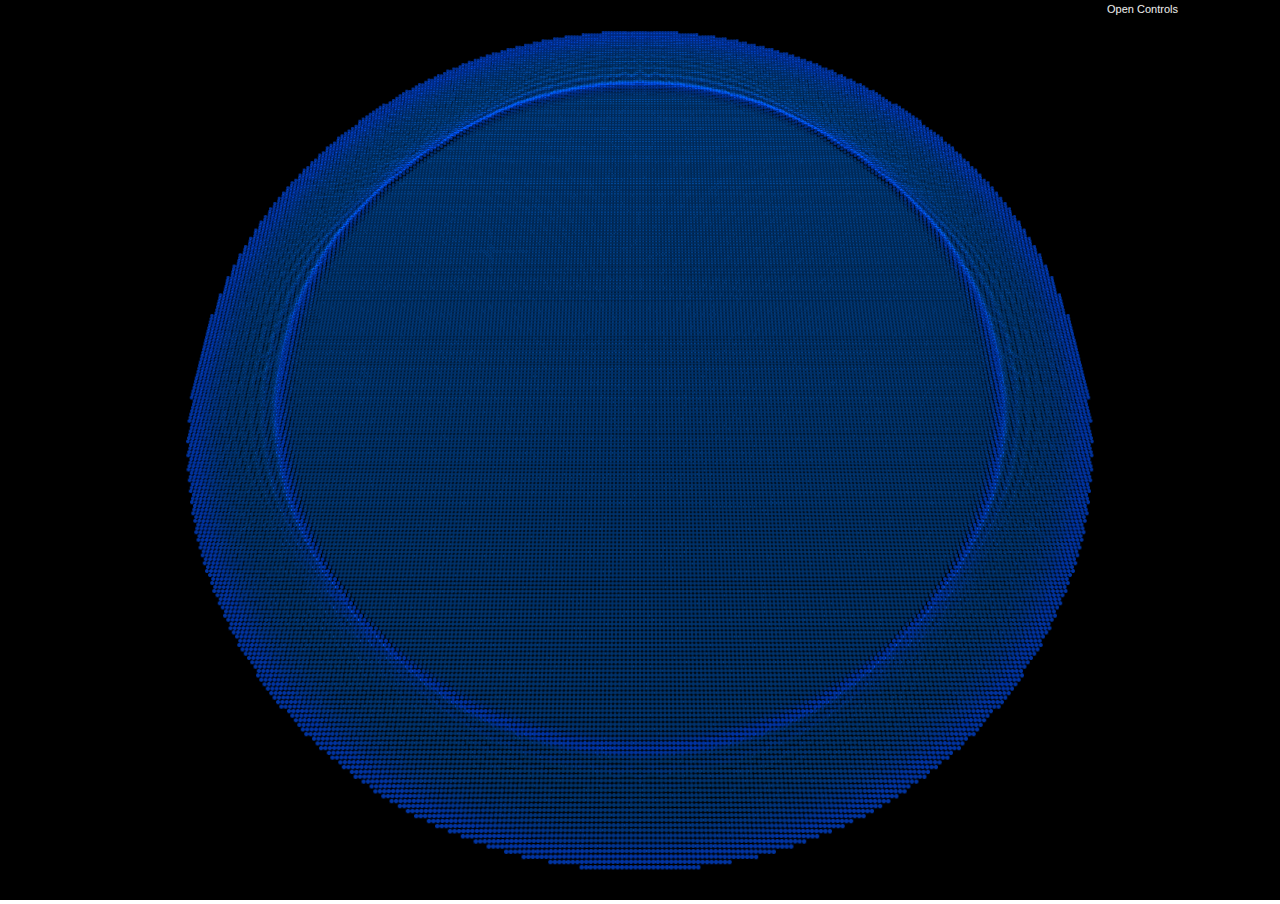
<file: water/index.html>
<!DOCTYPE html>
<html lang="en">
	<head>
		<meta charset="UTF-8">
		<meta name="viewport" content="width=device-width, initial-scale=1.0">
		<meta http-equiv="X-UA-Compatible" content="ie=edge">
		<title>waves</title>
		<!-- juneda -->
	</head>
	<body>
		<style>
			body{overflow: hidden; margin: 0; padding: 0; width: 100%;}
			canvas{width: 100%; height: 100%;}
		</style>
		<script src="../libraries/dat.gui.js"></script>
		<script src="../libraries/three.js"></script>
		<script src="../libraries/GPUComputationRenderer.js"></script>
		<script src="../libraries/OrbitControls.js"></script>

		<!-- GPGPU shader -->
		<script type="x-shader/x-fragment" id="computeShaderPosition">
			// application inputs
			uniform float time;
			uniform float delta;
			uniform vec2 mouse;
			uniform float drag;
			uniform float droplet;
			uniform float contactRad;
			uniform float contactAmp;
			uniform vec3 camMovement;
			uniform float pTexWidth;
			// input textures
			uniform sampler2D initialState;

			void main() {
				// setup
				vec2 uv = gl_FragCoord.xy / resolution.xy; // fragment coordinates
				vec4 position = texture2D(texturePosition, uv); // (x,z) plane coordinates; (y,w) current/previous wave height

				// wave equation algorithm based on http://www.mtnmath.com/whatrh/node66.html
				// truncation not needed because current wave range is 0-1, reference is 0-100
				// rates of change calculations
				float t = position.y; // current height
				float tMinus1 = position.w; // previous height
				// sampling neighbors
				float tR = texture2D(texturePosition, uv + vec2(1.0 / pTexWidth, 0.0)).y; // right
				float tL = texture2D(texturePosition, uv - vec2(1.0 / pTexWidth, 0.0)).y; // left
				float tU = texture2D(texturePosition, uv + vec2(0.0, 1.0 / pTexWidth)).y; // up
				float tD = texture2D(texturePosition, uv - vec2(0.0, 1.0 / pTexWidth)).y; // down
				float tNeighbors = (tR + tL + tU + tD - (4.0 * t)) / 2.0;
				// discrete wave equation
				float wave = (2.0 * t) - tMinus1 + tNeighbors; // new height
				wave = wave * 0.99; // damping

				// surface contact wave using mouse input
				// auxiliary logic rings to build wave (to avoid using if else control flow statements)
				float ring0 = 1.0 - step(contactRad * 0.25, distance(mouse, position.xz)); // less than 0.008
				float ring1 = step(contactRad, distance(mouse, position.xz)); // more than 0.32
				float ring2 = 1.0 - step(contactRad * 1.437, distance(mouse, position.xz)); // less than 0.046
				// cone downwards if ring1 and ring2 else cone upwards (contact wave aproximation)
				float contactWave = mix(contactAmp, contactAmp * 0.4, step(1.0, droplet)) * mix(distance(mouse, position.xz) - contactRad * 1.64, contactRad * 1.437 - (distance(mouse, position.xz)), step(2.0, ring1 + ring2));
				float dragWave = mix(position.y, mix(clamp(contactWave, -0.064, 0.0), max(position.y, contactWave), ring1), ring2); // without droplet

				// pool edges clamping
				wave = mix(wave, 0.008, step(0.99, distance(vec2(0.0), position.xz)));

				// output
				float surfaceContact = mix(dragWave, wave, ring1);
				vec3 positionUpdt = vec3(position.x, clamp(mix(wave, surfaceContact, step(1.0, drag + droplet)), -0.16, 0.16), position.z);
				gl_FragColor = vec4(positionUpdt, position.y);
			}
		</script>
		<!-- particle shaders -->
		<script type="x-shader/x-vertex" id="vertexParticles">
			// vertex attributes
			// position
			attribute float id;
			attribute vec3 customColor;
			attribute float size;
			// application inputs
			uniform float time;
			uniform float delta;
			uniform float pointSize;
			// input textures
			uniform sampler2D texturePosition;
			// to fragment
			varying vec3 vColor;

			void main() {
				// setup
				vec3 position = texture2D(texturePosition, uv).xyz;
				vColor = vec3(0.2, 0.4, 0.6 + position.y * 20.0) * 1.8;
				vec3 bioLux = vec3(0.0, 0.1, 0.3) + vec3(0.1, 0.1, 0.2 + position.y * 512.0) * position.y * 256.0;
				vColor = mix(vColor - 0.4, bioLux, smoothstep(0.0, 10.0, time));
				vColor = mix(vec3(0.0), vColor, step(0.01, 1.0 - length(position.xz)));
				// output
				float lengthFactor = length(position.xz) + 1.0;
				vec4 mvPosition = modelViewMatrix * vec4(position.x, position.y * 1.0, position.z, 1.0);
				gl_PointSize = (step(0.01, 1.0 - length(position.xz)) * pointSize) / -mvPosition.z;
				gl_Position = projectionMatrix * mvPosition;
			}
		</script>
		<script type="x-shader/x-fragment" id="fragmentParticles">
			// application inputs
			uniform float time;
			uniform float delta;
			uniform float pointAlpha;
			// input textures
			uniform sampler2D texturePosition;
			uniform sampler2D vectorFieldTexture;
			uniform sampler2D pointTexture;
			// from vertex
			varying vec3 vColor;

			void main() {
				// output
				gl_FragColor = vec4(vColor, texture2D(pointTexture, gl_PointCoord).a * pointAlpha);
			}
		</script>
		<script>
		// scene setup /////////////////////////////////////////////////////////////
		var width = window.innerWidth;
		var height = window.innerHeight;
		var scene = new THREE.Scene();
		var camera = new THREE.PerspectiveCamera(75, window.innerWidth / window.innerHeight, 0.1, 1000);
		var renderer = new THREE.WebGLRenderer({antialias: true});
		var raycaster = new THREE.Raycaster();
		var mouse = new THREE.Vector2(1.0);
		var drag = 0.0;
		var droplet = 0.0;
		var pressed = false;
		var controls = new THREE.OrbitControls(camera, renderer.domElement);
		var tick = 0;
		renderer.setSize(window.innerWidth, window.innerHeight);
		raycaster.params.Points.threshold = 0.01; // centesimal to cover wave range (0,1)
		document.body.appendChild(renderer.domElement);
		// set initial camera position and orientation
		camera.position.set(-0.6, 1.2, 0.0);
		camera.updateProjectionMatrix();
		controls.target.set(-0.22, 0.0, 0.0);
		controls.update();

		// datgui initialization
		var ConfigGUI = function() {
		  this.experiment = 'waves';
		  this.contactRad = 0.032;
			this.contactAmp = 1.2;
		  this.particleAlpha = 0.64;
		  this.particleSize = 4.6;
		};
		var gui = new ConfigGUI();
		window.onload = function() {
		  var datgui = new dat.GUI();
		  datgui.add(gui, 'experiment');
		  datgui.add(gui, 'contactRad', 0.008, 0.064);
		  datgui.add(gui, 'contactAmp', 0.5, 4.0);
		  datgui.add(gui, 'particleAlpha', 0.01, 1.0);
		  datgui.add(gui, 'particleSize', 1.0, 32.0);
		  datgui.close();
		};

		// window resizer
		window.addEventListener('resize', function(){
			width = window.innerWidth;
			height = window.innerHeight;
			renderer.setSize(width, height);
			camera.aspect = width / height;
			camera.updateProjectionMatrix();
			controls.update();
		});
		// mouse position
		window.addEventListener('mousemove', function(event){
			event.preventDefault();
			mouse.x = ((event.clientX / width) * 2) - 1;
			mouse.y = -((event.clientY / height) * 2) + 1;
			drag = pressed ? 1.0 : 0.0;
		});

		// mouse position
		window.addEventListener('mousedown', function(event){
			event.preventDefault();
			pressed = true;
			drag = 1.0;
		});
		// mouse drag
		window.addEventListener('mouseup', function(event){
			event.preventDefault();
			drag = 0.0;
			pressed = false;
		});


		// mouse helper circle
		var helperGeometry = new THREE.CircleGeometry(0.996, 32);
		var helperMaterial = new THREE.MeshBasicMaterial({color: 0x002266});
		var circle = new THREE.Mesh(helperGeometry, helperMaterial);
		scene.add(circle);
		circle.rotateX(-1.5708);
		circle.translateZ(-0.064);
		circle.visible = false;

		// particle geometry setup /////////////////////////////////////////////////
		var pTexWidth = 256;
		var particleAmount = pTexWidth * pTexWidth; // amount of particles
		// shader attributes
		var idsParticles = new Float32Array(particleAmount); // vertex ids (unused for now)
		var uvsParticles = new Float32Array(particleAmount * 2); // particle coordinates on computation texture
		var positionsParticles = new Float32Array(particleAmount * 3); // initial particle positions
		var colorsParticles = new Float32Array(particleAmount * 3); // per vertex color (0x008866 for now)
		var sizesParticles = new Float32Array(particleAmount); // per vertex size
		var tmpVertexParticles = new THREE.Vector3();
		var tmpColorParticles = new THREE.Color(0x008866);
		// initialize attribute values
		for (let i = 0; i < particleAmount; i++) { // grid using / and %
			tmpVertexParticles.x = (((Math.floor(i / pTexWidth) / pTexWidth) - 0.5) * 2.0);
			tmpVertexParticles.y = 0.0;
			tmpVertexParticles.z = ((((i % pTexWidth) / pTexWidth) - 0.5)  * 2.0);
			// add to data buffers
			tmpVertexParticles.toArray(positionsParticles, i * 3);
			tmpColorParticles.toArray(colorsParticles, i * 3);
			idsParticles[i] = i;
			sizesParticles[i] = 1.0;
		}
		// calculate compute shader texture uvs
		let p = 0;
		for (let j = 0; j < pTexWidth; j++) {
			for (let i = 0; i < pTexWidth; i++) {
				uvsParticles[p++] = i / pTexWidth;
				uvsParticles[p++] = j / pTexWidth;
			}
		}
		var geometryParticles = new THREE.BufferGeometry(); // init geometry
		geometryParticles.setAttribute('id', new THREE.BufferAttribute(idsParticles, 1));
		geometryParticles.setAttribute('uv', new THREE.BufferAttribute(uvsParticles, 2));
		geometryParticles.setAttribute('position', new THREE.BufferAttribute(positionsParticles, 3));
		geometryParticles.setAttribute('customColor', new THREE.BufferAttribute(colorsParticles, 3));
		geometryParticles.setAttribute('size', new THREE.BufferAttribute(sizesParticles, 1));
		// particle shader setup
		// shader parameters
		var uniformsParticles = {
			time: {type: "f", value: 0.0},
			delta: {type: "f", value: 0.0},
			pointAlpha: {type: "f", value: gui.particleAlpha},
			pointSize: {type: "f", value: gui.particleSize},
			pointTexture: {value: new THREE.TextureLoader().load("circle.png")},
			texturePosition: {value: null},
			texturePrevPos: {value: null}
		};
		// material
		var materialParticles = new THREE.ShaderMaterial({
			uniforms: uniformsParticles,
			vertexShader: document.getElementById('vertexParticles').textContent,
			fragmentShader: document.getElementById('fragmentParticles').textContent,
			blending: THREE.AdditiveBlending,
			depthTest: false,
			transparent: true
		});
		// add to scene
		var particles = new THREE.Points(geometryParticles, materialParticles);
		scene.add(particles);

		// GPGPU setup and initialization //////////////////////////////////////////
		var gpuCompute, positionVariable, positionUniforms;
		gpuCompute = new THREE.GPUComputationRenderer(pTexWidth, pTexWidth, renderer);
		var dtPosition = gpuCompute.createTexture();
		// pre-fill computation texture
		var posDataArray = dtPosition.image.data;
		let j = 0; // index offset
		for (let k = 0, kl = posDataArray.length; k < kl + 2; k += 4) {
			posDataArray[k + 0] = positionsParticles[j + 0]; // copy shader attribute array
			posDataArray[k + 1] = positionsParticles[j + 1];
			posDataArray[k + 2] = positionsParticles[j + 2];
			posDataArray[k + 3] = 0.0;
			j += 3;
		}
		// computation variable initialization
		positionVariable = gpuCompute.addVariable("texturePosition", document.getElementById('computeShaderPosition').textContent, dtPosition);
		gpuCompute.setVariableDependencies(positionVariable, [positionVariable]);
		positionUniforms = positionVariable.material.uniforms;
		// computation shader uniforms init
		positionUniforms["time"] = {value: 0.0};
		positionUniforms["delta"] = {value: 0.0};
		positionUniforms["pTexWidth"] = {value: pTexWidth};
		positionUniforms["mouse"] = {value: mouse};
		positionUniforms["drag"] = {value: drag};
		positionUniforms["droplet"] = {value: droplet};
		positionUniforms["contactRad"] = {value: gui.contactRad};
		positionUniforms["contactAmp"] = {value: gui.contactAmp};
		positionUniforms["camMovement"] = {value: new THREE.Vector3(0.0)};
		positionUniforms["texturePrevPos"] = {value: null};
		positionUniforms["initialState"] = {value: new THREE.TextureLoader().load("circle.png")};
		// initialize GPGPU after setup
		var error = gpuCompute.init();
		if (error !== null) {
				console.error(error);
		}

		// frame animation /////////////////////////////////////////////////////////
		// calculating and updating shader uniforms only
		// wave simulation logic on computeShaderPosition
		var lastCamPosition = camera.position.clone();
		var time = 0.0; // for countdown start
		var last = performance.now(); // for delta calculation
		var positionBuffer = dtPosition.clone();
		var update = function() {
			// get time variables
			let now = performance.now();
			let delta = (now - last) / 1000.0; // variable delta to support different monitor Hz
			if (delta > 1) delta = 1.0; // limit deltas
			last = now;
			time += delta;

			// camera movement
			let camMovement = new THREE.Vector3(0.0);
			camMovement.subVectors(camera.position, lastCamPosition);
			lastCamPosition = camera.position.clone();

			// update time uniforms
			positionUniforms["time"].value = time;
			positionUniforms["delta"].value = delta;
			positionUniforms["contactRad"].value = gui.contactRad;
			positionUniforms["contactAmp"].value = gui.contactAmp;
			positionUniforms["camMovement"].value = camMovement;
			uniformsParticles["time"].value = time;
			uniformsParticles["delta"].value = delta;
			uniformsParticles["pointAlpha"].value = gui.particleAlpha;
			uniformsParticles["pointSize"].value = gui.particleSize;
			// update t-1 buffer on compute shader
			positionUniforms["texturePrevPos"].value = positionBuffer.clone();

			// get mouse input in object coordinates
			raycaster.setFromCamera(mouse, camera);
			let noInter = new THREE.Vector2(4.0); // coordinates outside surface range
			let intersections = raycaster.intersectObject(circle);
			let intersection = (intersections.length) > 0 ? new THREE.Vector2(intersections[0].point.x, intersections[0].point.z) : noInter;
			// if intersection is inside circle
			if (intersection.length() <= 1.0) {
				positionUniforms["mouse"].value = intersection; // update mouse coordinates in object space
				// disable cam orbiting to allow dragging the mouse on the surface
				controls.enableRotate = false;
				document.body.style.cursor = "pointer";
			} else {
				positionUniforms["mouse"].value = noInter; // update mouse coordinates outside circle
				// positionUniforms["mouse"].value = (tick % 120 == 0) ? new THREE.Vector2(Math.random() * 0.8, Math.random() * 0.8) : noInter; // rain droplets every 2 seconds
				if (tick > 240 && tick % 120 == 0) {
					console.log('droplet', tick);
					positionUniforms["mouse"].value = new THREE.Vector2(Math.random() * 0.8, Math.random() * 0.8);
					positionUniforms["droplet"].value = 1.0;
				} else {
					positionUniforms["droplet"].value = 0.0;
				}
				// enable cam back
				controls.enableRotate = true;
				document.body.style.cursor = "grab";
			}
			positionUniforms["drag"].value = drag;

			// compute particle movement on gpu and update particle shader uniform
			gpuCompute.compute();
			uniformsParticles["texturePosition"].value = gpuCompute.getCurrentRenderTarget(positionVariable).texture;
			// save previous position
			positionBuffer = uniformsParticles["texturePosition"].value.clone();


			// frame variables
			tick += 1;
		};

		// objects to screen ///////////////////////////////////////////////////////
		var render = function() {
			// render scene from camera
			renderer.render(scene, camera);
		};

		// frame render loop ///////////////////////////////////////////////////////
		var loop = function() {
			requestAnimationFrame(loop);
			update();
			render();
		};
		// start recursion /////////////////////////////////////////////////////////
		loop();
		</script>
	</body>
</html>
</file>
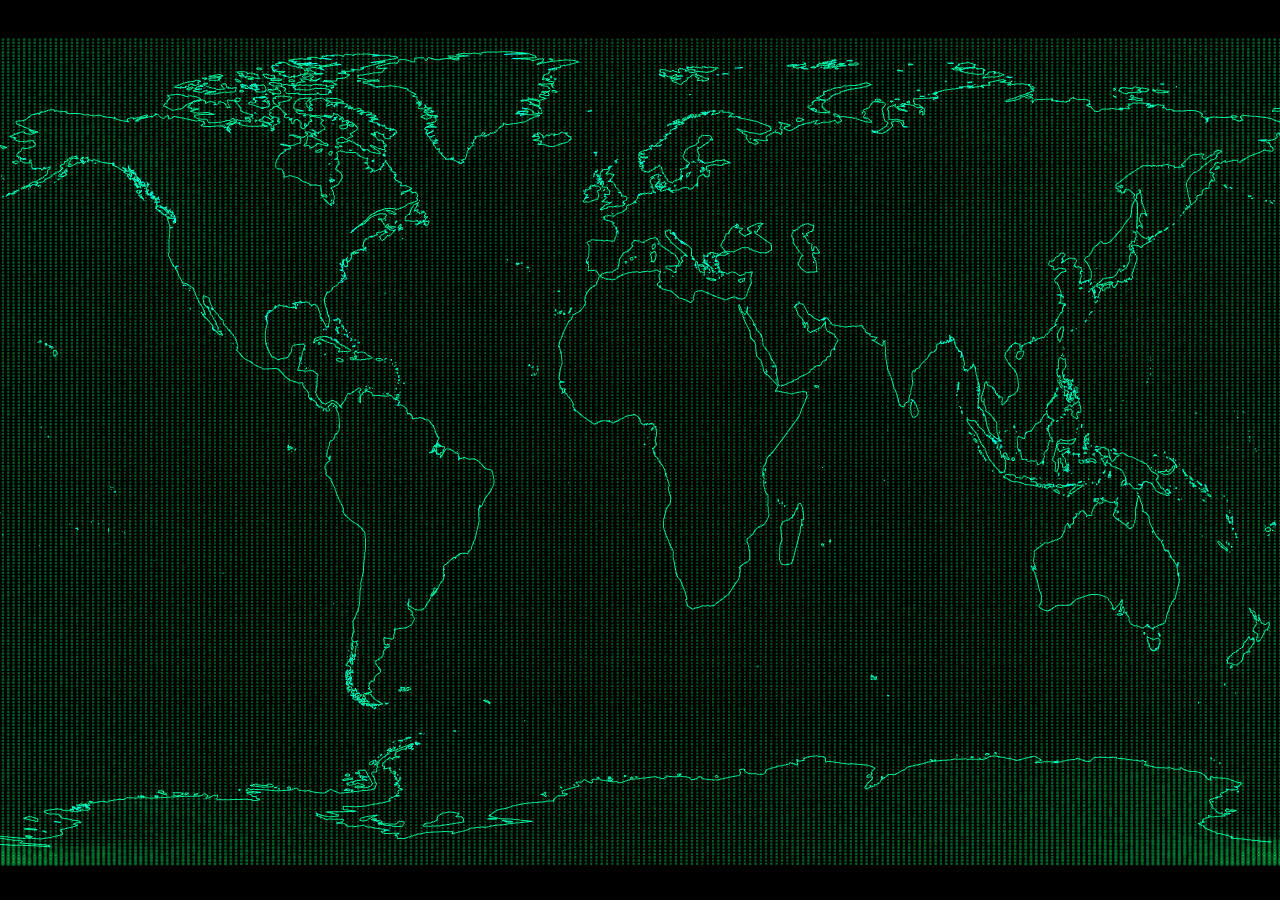
<file: wind/index.html>
<!DOCTYPE html>
<html lang="en">
	<head>
		<meta charset="UTF-8">
		<meta name="viewport" content="width=device-width, initial-scale=1.0">
		<meta http-equiv="X-UA-Compatible" content="ie=edge">
		<title>wind</title>
		<!-- juneda -->
	</head>
	<body>
		<style>
			body{margin: 0; padding: 0; width: 100%;}
			canvas{width: 100%; height: 100%; cursor: grab;}
		</style>
		<script src="../libraries/three.js"></script>
		<script src="../libraries/OrbitControls.js"></script>
		<script src="../libraries/SVGLoader.js"></script>
		<script src="../libraries/GPUComputationRenderer.js"></script>
		<!-- <script src="dat.gui.js"></script> -->

		<!-- GPGPU shader -->
		<script type="x-shader/x-fragment" id="computeShaderPosition">
			// application inputs
			uniform float time;
			uniform float delta;
			uniform float particleAmount;
			// input textures
			uniform sampler2D vectorFieldTexture;

			// pseudo-random from stackoverflow 4200224
			float rand(vec2 co){
				return fract(sin(dot(co.xy ,vec2(12.9898,78.233))) * 43758.5453);
			}

			// random grid position
			vec2 gridPos(float idx) {
				return vec2(floor(idx / particleAmount) / particleAmount, mod(idx, particleAmount) / particleAmount);
			}

			void main() {
				// setup
				vec2 uv = gl_FragCoord.xy / resolution.xy;
				vec4 pos = texture2D(texturePosition, uv).rgba; // (currentPos.xy, initialPos.zw)
				vec3 windHeight = texture2D(vectorFieldTexture, pos.xy * vec2(1.03, 1.0)).rgb;
				vec3 windHeightCorrected = mix(vec3(-0.6, -0.4, 0.0), vec3(0.6, 0.4, 1.6), windHeight) * 0.12;
				// output
				vec2 wind = windHeightCorrected.rg * delta;
				vec4 updatedPos = pos + vec4(wind, 0.0, 0.0);
				pos = mix(pos, updatedPos, clamp(time - 2.0, 0.0, 1.0)); // delay simulation 2 sec
				float random = rand(pos.xy);
				vec4 respawnPoint = pos.zwzw; // initial position
				// vec4 respawn = mix(pos, respawnPoint, step(1.0 - distance(vec2(0.5), pos.xy) * 1.0, random)); // based on speed and distance from center
				// vec2 centeredPos = (pos.xy - vec2(0.5)) / 7.6;
				// vec4 respawn = mix(pos, respawnPoint, step(mix(1.0, 0.98, clamp(distance(vec2(0.0), centeredPos), 0.0, 1.0)), random)); // based on distance from center
				// pos = mix(pos, respawn, clamp(time - 6.4, 0.0, 1.0)); // delay respawning 6 sec
				gl_FragColor = pos;
			}
		</script>
		<!-- vector field shaders -->
		<script type="x-shader/x-vertex" id="vertexVectorField">
			// vertex attributes
			attribute float id; // start or end of vector (0,1)
			// application inputs
			uniform float time;
			uniform float delta;
			// input textures
			uniform sampler2D texturePosition;
			uniform sampler2D vectorFieldTexture;
			uniform sampler2D pointTexture;
			// to fragment
			varying vec3 vColor;

			void main() {
				// setup
				vec3 windHeight = texture2D(vectorFieldTexture, position.xy * vec2(1.03, 1.0)).rgb;
				vec3 windHeightCorrected = mix(vec3(-0.5, -0.5, 0.0), vec3(0.5, 0.5, 1.6), windHeight);
				vColor = vec3((windHeight + vec3(0.1)).rgb);
				vec3 positionCorrected = vec3(position.xy * vec2(6.42, 3.94) - vec2(3.21, 1.97), 0.0);
				vec3 lineVertex = mix(positionCorrected, positionCorrected + (windHeightCorrected * 0.10), id);
				// output
				vec4 mvPosition = modelViewMatrix * vec4(lineVertex.rgb, 1.0);
				gl_Position = projectionMatrix * mvPosition;
			}
		</script>
		<script type="x-shader/x-fragment" id="fragmentVectorField">
			// application inputs
			uniform float time;
			uniform float delta;
			uniform vec3 color;
			// input textures
			uniform sampler2D texturePosition;
			uniform sampler2D vectorFieldTexture;
			uniform sampler2D pointTexture;
			// from vertex
			varying vec3 vColor;

			void main() {
				// output
				gl_FragColor = vec4(vColor, 1.0);
			}
		</script>
		<!-- wind particle shaders -->
		<script type="x-shader/x-vertex" id="vertexWindParticles">
			// vertex attributes
			// position
			attribute float id;
			attribute vec3 customColor;
			attribute float size;
			// application inputs
			uniform float time;
			uniform float delta;
			// input textures
			uniform sampler2D texturePosition;
			uniform sampler2D vectorFieldTexture;
			uniform sampler2D pointTexture;
			// to fragment
			varying vec3 vColor;

			// concave distortion
			float parabolic(vec2 coords, float a2, float b2) {
				return (pow(coords.x, 2.0) / a2) + (pow(coords.y, 2.0) / b2);
			}

			void main() {
				// setup
				vec4 pos = texture2D(texturePosition, uv);
				vec3 windHeight = texture2D(vectorFieldTexture, pos.xy * vec2(1.03, 1.0)).rgb;
				vec3 windHeightCorrected = mix(vec3(-0.5, -0.5, 0.0), vec3(0.5, 0.5, 0.8), windHeight);
				// vColor = customColor + vec3(0.0, 0.0, pow(length(windHeight.rg), 2.0));
				vColor = customColor;
				// output
				vec4 newPos = vec4(pos.xy * vec2(6.46, 3.94) - vec2(3.21, 1.97), pos.zw);
				vec2 posRemapped = mix(vec2(-1.0, -1.0), vec2(1.0, 1.0), pos.xy);
				vec4 distortedPos = vec4(newPos.xy, windHeightCorrected.z * 32.0 * parabolic(posRemapped, 12.0, 32.0), 1.0);
				vec4 mvPosition = modelViewMatrix * distortedPos;
				gl_PointSize = clamp(size * (6.0 / -mvPosition.z), 0.32, 16.0);
				gl_Position = projectionMatrix * mvPosition;
			}
		</script>
		<script type="x-shader/x-fragment" id="fragmentWindParticles">
			// application inputs
			uniform float time;
			uniform float delta;
			uniform vec3 color;
			// input textures
			uniform sampler2D texturePosition;
			uniform sampler2D vectorFieldTexture;
			uniform sampler2D pointTexture;
			// from vertex
			varying vec3 vColor;

			void main() {
				// output
				gl_FragColor = vec4(color * vColor, texture2D(pointTexture, gl_PointCoord).a * 0.86);
			}
		</script>
		<!-- coastline shaders -->
		<script type="x-shader/x-vertex" id="vertexCoastline">
			// vertex attributes
			// position

			// concave distortion
			float parabolic(vec2 coords, float a2, float b2) {
				return (pow(coords.x, 2.0) / a2) + (pow(coords.y, 2.0) / b2);
			}

			void main() {
				// output
				vec4 distortedPos = vec4(position.x, -position.y, 0.12 * parabolic(position.xy, 2.0, 4.0) - 0.14, 1.0);
				vec4 mvPosition = modelViewMatrix * distortedPos;
				gl_Position = projectionMatrix * mvPosition;
			}
		</script>
		<script type="x-shader/x-fragment" id="fragmentCoastline">
			void main() {
				// output
				gl_FragColor = vec4(vec3(0.0, 1.0, 0.6), 0.86);
			}
		</script>
		<script>
		// wind particles visualization experiment /////////////////////////////////
		// scene setup /////////////////////////////////////////////////////////////
		var width = window.innerWidth;
		var height = window.innerHeight;
		var scene = new THREE.Scene();
		// var camera = new THREE.PerspectiveCamera(75, window.innerWidth / window.innerHeight, 0.1, 1000);
		var orthoFactor = 420.0;
		var camera = new THREE.OrthographicCamera(-window.innerWidth / orthoFactor, window.innerWidth / orthoFactor, window.innerHeight / orthoFactor, -window.innerHeight / orthoFactor, 0.0001, 1000);
		var renderer = new THREE.WebGLRenderer({antialias: true});
		var controls = new THREE.OrbitControls(camera, renderer.domElement);
		renderer.setSize(window.innerWidth, window.innerHeight);
		document.body.appendChild(renderer.domElement);
		camera.position.z = 3.2;
		camera.position.y = 0.0;

		// window resizer
		window.addEventListener('resize',function(){
			width = window.innerWidth;
			height = window.innerHeight;
			renderer.setSize(width, height);

			camera.left = -window.innerWidth / orthoFactor;
			camera.right = window.innerWidth / orthoFactor;
			camera.top = window.innerHeight / orthoFactor;
			camera.bottom = -window.innerHeight / orthoFactor;
			camera.updateProjectionMatrix();
		});

		// vector field geometry setup /////////////////////////////////////////////
		var vectorAmount = 256;
		var sizeVF = vectorAmount * vectorAmount; // amount of vectors
		// shader attributes
		var idsVF = new Float32Array(sizeVF); // ids (0,1) (start,end)
		var positionsVF = new Float32Array(sizeVF * 3); // grid positions
		var tmpVertexVF = new THREE.Vector3();
		// initialize attribute values
		for (var i = 0; i < sizeVF; i++) { // grid using / and %
			if (i % 2 == 0) {
				idsVF[i] = 0; // line start
				tmpVertexVF.x = Math.ceil(i / vectorAmount) / vectorAmount;
				tmpVertexVF.y = (i % vectorAmount) / vectorAmount;
				tmpVertexVF.z = 0.0;
			} else {
				idsVF[i] = 1; // line end
				tmpVertexVF.x = Math.ceil((i - 1.0) / vectorAmount) / vectorAmount;
				tmpVertexVF.y = ((i-1.0) % vectorAmount) / vectorAmount;
				tmpVertexVF.z = 0.0;
			}
			tmpVertexVF.toArray(positionsVF, i * 3);
		}
		var geometryVF = new THREE.BufferGeometry(); // build geometry
		geometryVF.setAttribute('id', new THREE.BufferAttribute(idsVF, 1));
		geometryVF.setAttribute('position', new THREE.BufferAttribute(positionsVF, 3));
		// vector field shader setup ///////////////////////////////////////////////
		//  shader parameters
		var uniformsVF = {
			time: {type: "f", value: 0.0},
			delta: {type: "f", value: 0.0},
			color: {value: new THREE.Color(0x00ff88)},
			pointTexture: {value: new THREE.TextureLoader().load("circle_alpha.png")},
			vectorFieldTexture: {value: new THREE.TextureLoader().load("windRG_heightB.png")},
			texturePosition: {value: null}
		};
		// vector field material
		var materialVF = new THREE.ShaderMaterial({
			uniforms: uniformsVF,
			vertexShader: document.getElementById('vertexVectorField').textContent,
			fragmentShader: document.getElementById('fragmentVectorField').textContent,
			blending: THREE.AdditiveBlending,
			depthTest: false,
			transparent: true
		});
		// wind geometry setup /////////////////////////////////////////////////////
		var particleAmount = 256;
		var sizeWP = particleAmount * particleAmount; // amount of particles
		// shader attributes
		var idsWP = new Float32Array(sizeWP); // vertex ids (unused for now)
		var uvsWP = new Float32Array(sizeWP * 2); // particle coordinates on computation texture
		var positionsWP = new Float32Array(sizeWP * 3); // initial particle positions
		var colorsWP = new Float32Array(sizeWP * 3); // per vertex color (0x008866 for now)
		var sizesWP = new Float32Array(sizeWP); // per vertex size
		var tmpVertexWP = new THREE.Vector3();
		var tmpColorWP = new THREE.Color(0x008866);
		// initialize attribute values
		for (var i = 0; i < sizeWP; i++) { // grid using / and %
			tmpVertexWP.x = Math.floor(i / particleAmount) / particleAmount;
			tmpVertexWP.y = (i % particleAmount) / particleAmount;
			// tmpVertexWP.x = Math.random();
			// tmpVertexWP.y = Math.random();
			tmpVertexWP.z = 0;
			// add to data buffers
			tmpVertexWP.toArray(positionsWP, i * 3);
			tmpColorWP.toArray(colorsWP, i * 3);
			idsWP[i] = i;
			sizesWP[i] = (Math.random() * 0.2) + 0.9;
		}
		// calculate compute shader textures uvs
		var p = 0;
		for (var j = 0; j < particleAmount; j++) {
			for (var i = 0; i < particleAmount; i++) {
				uvsWP[p++] = i / particleAmount;
				uvsWP[p++] = j / particleAmount;
			}
		}
		var geometryWP = new THREE.BufferGeometry(); // build geometry
		geometryWP.setAttribute('id', new THREE.BufferAttribute(idsWP, 1));
		geometryWP.setAttribute('uv', new THREE.BufferAttribute(uvsWP, 2));
		geometryWP.setAttribute('position', new THREE.BufferAttribute(positionsWP, 3));
		geometryWP.setAttribute('customColor', new THREE.BufferAttribute(colorsWP, 3));
		geometryWP.setAttribute('size', new THREE.BufferAttribute(sizesWP, 1));
		// wind shader setup ///////////////////////////////////////////////////////
		//  shader parameters
		var uniformsWP = {
			time: {type: "f", value: 0.0},
			delta: {type: "f", value: 0.0},
			color: {value: new THREE.Color(0x00ff88)},
			pointTexture: {value: new THREE.TextureLoader().load("circle_alpha.png")},
			vectorFieldTexture: {value: new THREE.TextureLoader().load("windRG_heightB.png")},
			texturePosition: {value: null}
		};
		// vector field material
		var materialWP = new THREE.ShaderMaterial({
			uniforms: uniformsWP,
			vertexShader: document.getElementById('vertexWindParticles').textContent,
			fragmentShader: document.getElementById('fragmentWindParticles').textContent,
			blending: THREE.AdditiveBlending,
			depthTest: false,
			transparent: true
		});
		// add particle objects to scene ///////////////////////////////////////////
		var vectorField = new THREE.LineSegments(geometryVF, materialVF);
		var windParticles = new THREE.Points(geometryWP, materialWP);
		// scene.add(vectorField); // DEBUGGING
		scene.add(windParticles);

		// load coastline SVG, construct line mesh and add to scene ////////////////
		// earth's coastline mesh group
		var coastline = new THREE.Group();
		// instantiate SVG loader
		var svgLoader = new THREE.SVGLoader();
		// coastline material
		var materialCoastline = new THREE.ShaderMaterial({
			uniforms: {},
			vertexShader: document.getElementById('vertexCoastline').textContent,
			fragmentShader: document.getElementById('fragmentCoastline').textContent,
			blending: THREE.AdditiveBlending,
			depthTest: false,
			transparent: true
		});
		// load SVG coastline map asynchronously
		svgLoader.load(
			'coastlineSquare.svg', // resource URL
			function (data) { // called on load
				var paths = data.paths;
				// for every path
				for (var i = 0; i < paths.length; i ++) {
					var path = paths[i]; // get path
					var pathPoints = path.currentPath.getPoints(); // points in path
					var geometryPoints = []; // mesh buffer
					var positionsCoastline = new Float32Array(pathPoints.length * 3); // coastline vertex positions
					// for every coordinate
					for (var j = 0; j < pathPoints.length; j++) {
						var point = pathPoints[j];
						// push vertex into point buffer (resized and translated to center)
						var pointRemapped = new THREE.Vector3((point.x / 128.0) - 3.21, (point.y / 204.8) - 1.97, 0.0);
						geometryPoints.push(pointRemapped);
						pointRemapped.toArray(positionsCoastline, j * 3);
					}
					// generate path mesh and add to group
					var geometryCoastline = new THREE.BufferGeometry().setFromPoints(geometryPoints);
					geometryCoastline.setAttribute('position', new THREE.BufferAttribute(positionsCoastline, 3));
					var loop = new THREE.Line(geometryCoastline, materialCoastline);
					coastline.add(loop);
					// console.log(geometryPoints);
					// console.log(positionsCoastline);
				}
				// add group mesh to scene when loaded
				scene.add(coastline);
			},
			function (xhr) { // called when loading
				console.log('File loaded.');
			},
			function (error) { // called on errors
				console.log('An error ocurred while loading SVG file.');
			}
		);

		// GPGPU setup and initialization //////////////////////////////////////////
		var gpuCompute, positionVariable, positionUniforms;
		gpuCompute = new THREE.GPUComputationRenderer(particleAmount, particleAmount, renderer);
		var dtPosition = gpuCompute.createTexture();
		// pre-fill computation texture ////////////////////////////////////////////
		var posDataArray = dtPosition.image.data;
		var i = 0;
		var j = 0;
		for (var k = 0, kl = posDataArray.length; k < kl + 2; k += 4) { // positions
			j = k - i;
			posDataArray[k + 0] = positionsWP[j + 0]; // copy positions from positionsWP (initial grid positions)
			posDataArray[k + 1] = positionsWP[j + 1];
			posDataArray[k + 2] = positionsWP[j + 0];
			posDataArray[k + 3] = positionsWP[j + 1];
			i++;
		}
		// computation variable initialization /////////////////////////////////////
		positionVariable = gpuCompute.addVariable("texturePosition", document.getElementById('computeShaderPosition').textContent, dtPosition);
		positionVariable.wrapS = THREE.RepeatWrapping;
		positionVariable.wrapT = THREE.RepeatWrapping;
		gpuCompute.setVariableDependencies(positionVariable, [positionVariable]);
		positionUniforms = positionVariable.material.uniforms;
		// computation shader uniforms
		positionUniforms["time"] = {value: 0.0};
		positionUniforms["delta"] = {value: 0.0};
		positionUniforms["particleAmount"] = {value: particleAmount};
		positionUniforms["vectorFieldTexture"] = {value: new THREE.TextureLoader().load("windRG_heightB.png")};
		// initialize GPGPU after setup ////////////////////////////////////////////
		var error = gpuCompute.init();
		if (error !== null) {
				console.error(error);
		}

		// DEBUGGING ///////////////////////////////////////////////////////////////
		// console.log(positionsWP);
		// console.log(positionsVF);
		// console.log(dtPosition);
		// console.log(positionVariable);

		// frame animation /////////////////////////////////////////////////////////
		var update = function() {
			// GPU Power!
		};

		// objects to screen ///////////////////////////////////////////////////////
		var time = 0.0; // for countdown start
		var last = performance.now(); // for delta calculation
		var render = function() {
			// get time variables
			var now = performance.now();
			var delta = (now - last) / 1000.0; // variable delta to support different monitor Hz
			if (delta > 1) delta = 1.0; // limit deltas
			last = now;
			time += delta;
			// update time uniforms
			positionUniforms["time"].value = time;
			positionUniforms["delta"].value = delta;
			uniformsVF["time"].value = time;
			uniformsVF["delta"].value = delta;
			uniformsWP["time"].value = time;
			uniformsWP["delta"].value = delta;
			// compute particle movement on gpu and save to data texture
			gpuCompute.compute();
			uniformsWP["texturePosition"].value = gpuCompute.getCurrentRenderTarget(positionVariable).texture;
			// render to screen
			renderer.render(scene, camera);
		};

		// frame render loop ///////////////////////////////////////////////////////
		var loop = function() {
			requestAnimationFrame(loop);
			update();
			render();
		};
		loop();
		</script>
	</body>
</html>
</file>
<file: mixer3D/style.css>
body {
	margin: 0px;
}

a {
	font-weight: bold;
	color: #ffffff;
  text-decoration: none;
	cursor: pointer;
}

#introContainer {
	margin-bottom: 60px;
}

.intro {
	font-family: sans-serif;
	font-size: 32px;
	color: #ffffff;
	text-align: center;
}

#overlay {
	position: absolute;
	z-index: 2;
	top: 0;
	left: 0;
	width: 100%;
	height: 100%;
	display: flex;
	flex-direction: column;
	align-items: center;
	justify-content: center;
	background: rgba(0,0,0,1.0);
}

#overlay button {
	background: #ffffff;
	border: 0;
	color: #000000;
	padding: 16px 20px;
	text-transform: uppercase;
	cursor: pointer;
}
#overlay button:disabled {
	background: #444444;
	border: 0;
	color: #ffffff;
	padding: 16px 20px;
	text-transform: uppercase;
	cursor: pointer;
}
</file>
